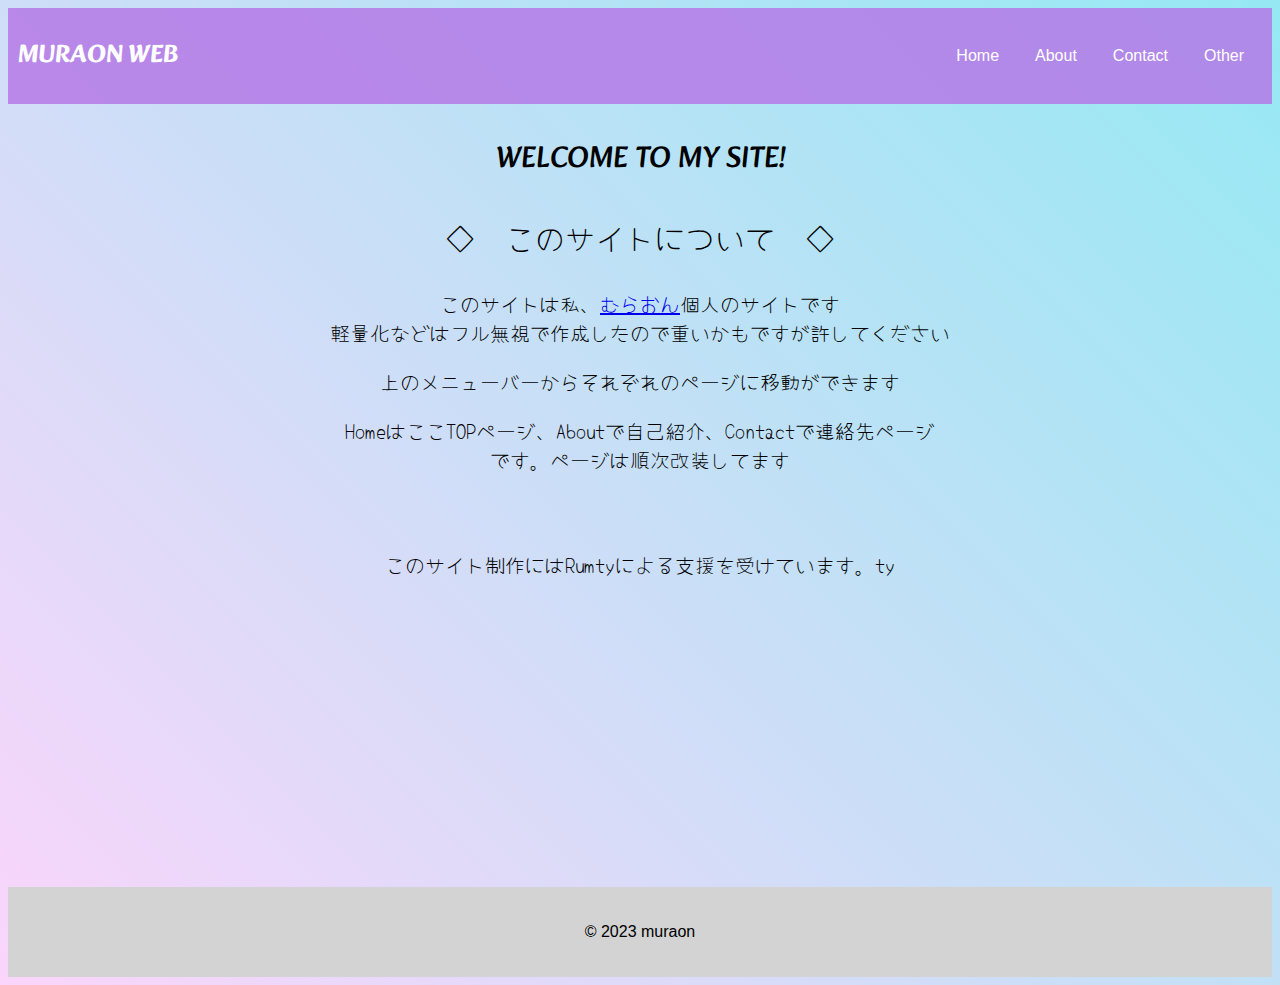
<file: index.html>
<!DOCTYPE html>
<html>
  <head>
    <meta charset="UTF-8" />
    <meta http-equiv="X-UA-Compatible" content="IE=edge" />
    <meta name="viewport" content="width=device-width, initial-scale=1.0" />
    <title>muraon Website</title>
    <link rel="stylesheet" type="text/css" href="style.css">
    <link rel="shortcut icon" href="murao.ico">
    <link rel="preconnect" href="https://fonts.googleapis.com">
    <link rel="preconnect" href="https://fonts.gstatic.com" crossorigin>
    <link href="https://fonts.googleapis.com/css2?family=Alkatra&family=Yomogi&display=swap" rel="stylesheet">
    <!--搭載フォントはAlkatraとYomogi、代替フォントはsans-serif-->

    <style>
      /* Style for the menu bar */
      nav {
        display: flex;
        justify-content: space-between;
        align-items: center;
        background-color: rgba(180, 120, 230, 0.842);
        padding: 10px;
      }

      /* Style for the menu items */
      nav ul {
        display: flex;
        list-style-type: none;
        margin: 0;
        padding: 0;
      }

      nav li {
        margin: 0 18px;
      }

      nav a {
        text-decoration: none;
        color: rgb(255, 255, 255);
      }

      /* Style for the image and text */
      nav .right {
        display: flex;
        align-items: center;
      }

      nav .right img {
        height: 30px;
        margin-right: 10px;
      }

    </style>
  </head>
  <body>
    <nav>
      <h1 style="font-size: 25px; font-family: Alkatra; color: rgb(255, 255, 255);">MURAON WEB</h1>
      <ul class="menu">
        <li><a href="https://muraonsan.github.io/">Home</a></li>
        <li><a href="https://muraonsan.github.io/about.html">About</a></li>
        <li><a href="https://muraonsan.github.io/contact.html">Contact</a></li>
        <li><a href="https://muraonsan.githuub.io/other.html">Other</a></li>
      </ul>
    </nav>
    <div style="text-align:center;">
      <p style="font-size: 30px; font-family: Alkatra;" class="text">WELCOME TO MY SITE!</p>

      <p style="font-size: 30px; font-family: Yomogi" class="text">◇&emsp;このサイトについて&emsp;◇</p>
      <p style="font-size: 20px; font-family: Yomogi" class="text">このサイトは私、<a href="https://twitter.com/flygerda_me_">むらおん</a>個人のサイトです<br>軽量化などはフル無視で作成したので重いかもですが許してください</p>
      <p style="font-size: 20px; font-family: Yomogi" class="text">上のメニューバーからそれぞれのページに移動ができます</p>
      <p style="font-size: 20px; font-family: Yomogi" class="text">HomeはここTOPページ、Aboutで自己紹介、Contactで連絡先ページ<br>です。ページは順次改装してます</p>
    </div>
    <br><br>
    <div style="text-align:center;">
      <p style="font-size: 20px; font-family: Yomogi;" class="text">このサイト制作にはRumtyによる支援を受けています。ty</p>
    <br><br><br><br><br><br><br><br><br><br><br><br><br><br><br><br>
    <footer>
      <p>&copy; 2023  muraon</p>
    </footer>
  </body>
</html>
</file>
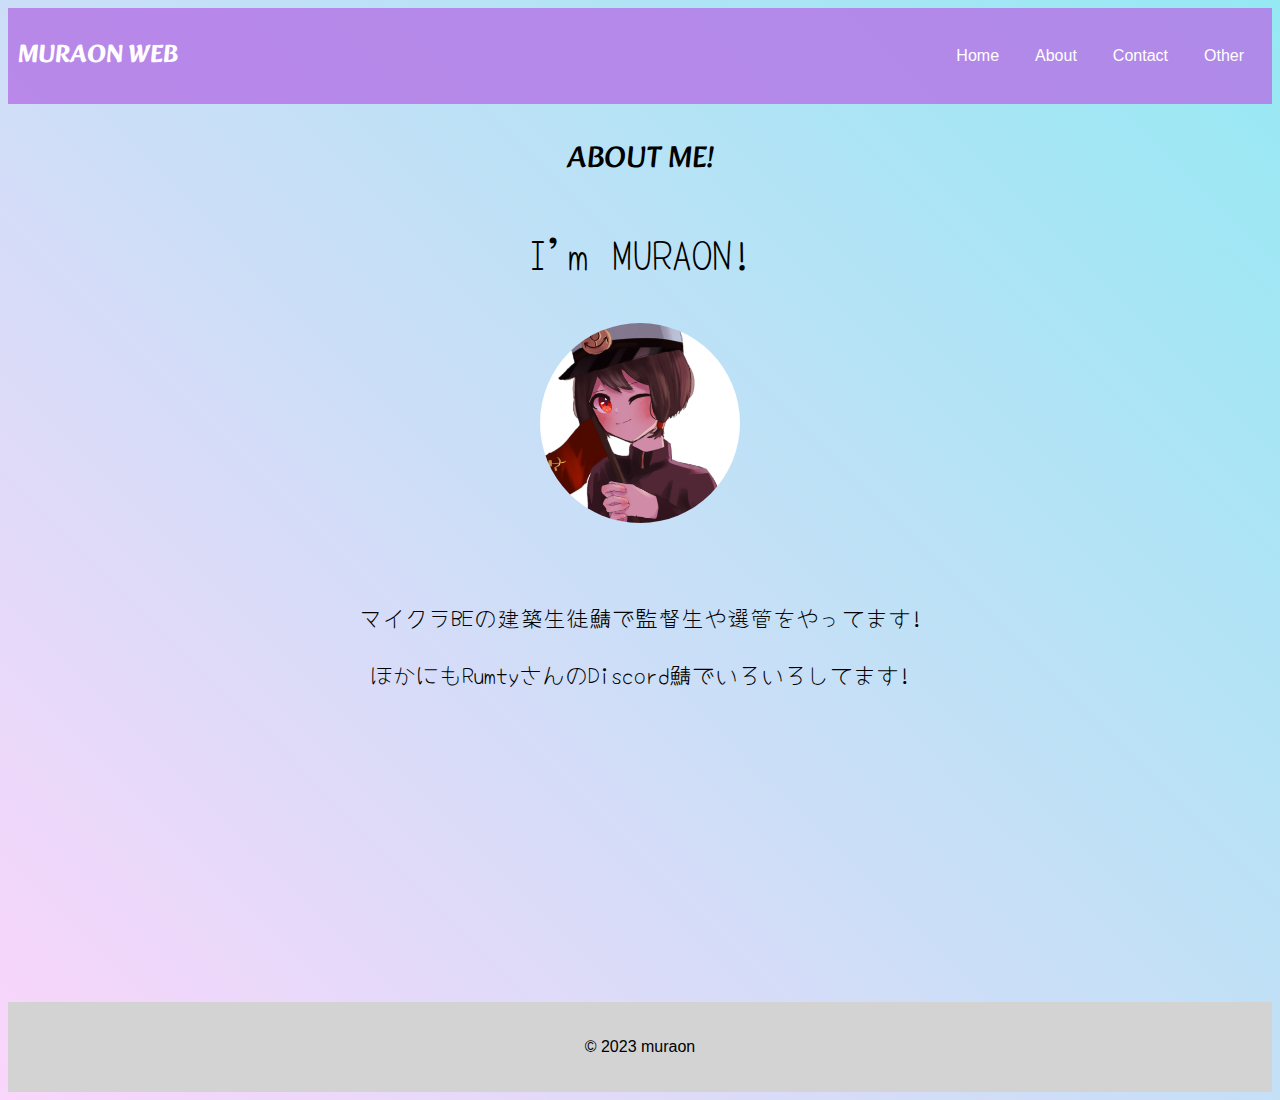
<file: about.html>
<!DOCTYPE html>
<html>
  <head>
    <meta charset="UTF-8" />
    <meta http-equiv="X-UA-Compatible" content="IE=edge" />
    <meta name="viewport" content="width=device-width, initial-scale=1.0" />
    <title>muraon Website</title>
    <link rel="stylesheet" type="text/css" href="style.css">
    <link rel="shortcut icon" href="murao.ico">
    <link rel="preconnect" href="https://fonts.googleapis.com">
    <link rel="preconnect" href="https://fonts.gstatic.com" crossorigin>
    <link href="https://fonts.googleapis.com/css2?family=Alkatra&family=Yomogi&display=swap" rel="stylesheet">
    <meta name="viewport" content="width=device-width, initial-scale=1.0">
    <!--搭載フォントはAlkatraとYomogi、代替フォントはsans-serif-->

    <style>
      /* Style for the menu bar */
      nav {
        display: flex;
        justify-content: space-between;
        align-items: center;
        background-color: rgba(180, 120, 230, 0.842);
        padding: 10px;
      }

      /* Style for the menu items */
      nav ul {
        display: flex;
        list-style-type: none;
        margin: 0;
        padding: 0;
      }

      nav li {
        margin: 0 18px;
      }

      nav a {
        text-decoration: none;
        color: rgb(255, 255, 255);
      }

      /* Style for the image and text */
      nav .right {
        display: flex;
        align-items: center;
      }

      nav .right img {
        height: 30px;
        margin-right: 10px;
      }

    </style>
  </head>
  <body>
    <nav>
      <h1 style="font-size: 25px; font-family: Alkatra; color: rgb(255, 255, 255);">MURAON WEB</h1>
      <ul class="menu">
        <li><a href="https://muraonsan.github.io/">Home</a></li>
        <li><a href="https://muraonsan.github.io/about.html">About</a></li>
        <li><a href="https://muraonsan.github.io/contact.html">Contact</a></li>
        <li><a href="https://muraonsan.githuub.io/other.html">Other</a></li>
      </ul>
    </nav>
    <div style="text-align:center;">
      <p style="font-size: 30px; font-family: Alkatra;" class="text">ABOUT ME!</p>
      <p style="font-size: 40px; font-family: Yomogi;" class="text">I'm MURAON!</p>
    </div>
    
    <div class="circle">
      <img sec="muraoicon.png" alt="">
    </div>
    <br><br><br>
    <div style="text-align:center;">
      <p style="font-size: 23px; font-family: Yomogi;" class="text">マイクラBEの建築生徒鯖で監督生や選管をやってます!</p>
      <p style="font-size: 23px; font-family: Yomogi;" class="text">ほかにもRumtyさんのDiscord鯖でいろいろしてます!</p>
    </div>
    <br><br><br><br><br><br><br><br><br><br><br><br><br><br><br><br>
    <footer>
      <p>&copy; 2023  muraon</p>
    </footer>
  </body>
</html>
</file>
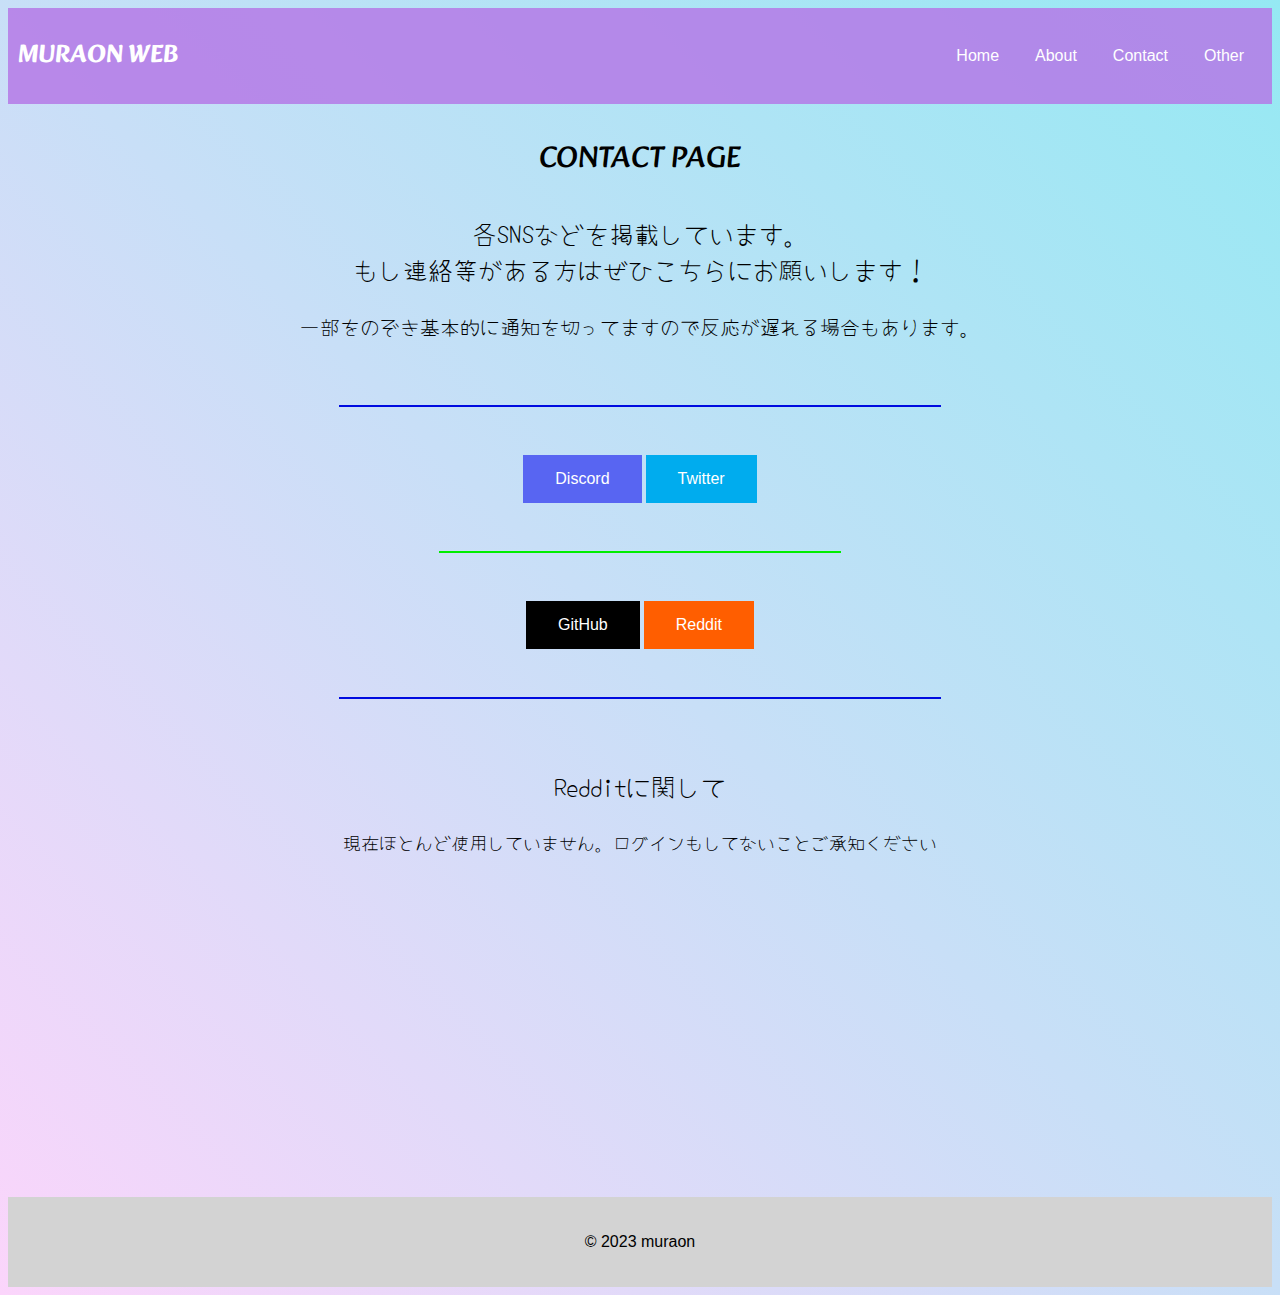
<file: contact.html>
<!DOCTYPE html>
<html>
  <head>
    <meta charset="UTF-8" />
    <meta http-equiv="X-UA-Compatible" content="IE=edge" />
    <meta name="viewport" content="width=device-width, initial-scale=1.0" />
    <title>muraon Website</title>
    <link rel="stylesheet" type="text/css" href="style.css">
    <link rel="shortcut icon" href="murao.ico">
    <link rel="preconnect" href="https://fonts.googleapis.com">
    <link rel="preconnect" href="https://fonts.gstatic.com" crossorigin>
    <link href="https://fonts.googleapis.com/css2?family=Alkatra&family=Yomogi&display=swap" rel="stylesheet">
    <!--搭載フォントはAlkatraとYomogi、代替フォントはsans-serif-->

    <style>
      /* Style for the menu bar */
      nav {
        display: flex;
        justify-content: space-between;
        align-items: center;
        background-color: rgba(180, 120, 230, 0.842);
        padding: 10px;
      }

      /* Style for the menu items */
      nav ul {
        display: flex;
        list-style-type: none;
        margin: 0;
        padding: 0;
      }

      nav li {
        margin: 0 18px;
      }

      nav a {
        text-decoration: none;
        color: rgb(255, 255, 255);
      }

      /* Style for the image and text */
      nav .right {
        display: flex;
        align-items: center;
      }

      nav .right img {
        height: 30px;
        margin-right: 10px;
      }

    </style>
  </head>
  <body>
    <nav>
      <h1 style="font-size: 25px; font-family: Alkatra; color: rgb(255, 255, 255);">MURAON WEB</h1>
      <ul>
        <li><a href="https://muraonsan.github.io/">Home</a></li>
        <li><a href="https://muraonsan.github.io/about.html">About</a></li>
        <li><a href="https://muraonsan.github.io/contact.html">Contact</a></li>
        <li><a href="https://muraonsan.githuub.io/other.html">Other</a></li>
      </ul>
    </nav>
    <div style="text-align:center;">
      <p style="font-size: 30px; font-family: Alkatra;" class="text">CONTACT PAGE</p>

      <p style="font-size: 25px; font-family: Yomogi" class="text">各SNSなどを掲載しています。<br>もし連絡等がある方はぜひこちらにお願いします！</p>
      <p style="font-size: 20px; font-family: Yomogi" class="text">一部をのぞき基本的に通知を切ってますので反応が遅れる場合もあります。</p>

    </div><br><br>
    <hr width="600" color="light blue">
    <br><br>
    <div class="container">
        <a class="button-Discord linkcolorchange" href="https://discord.com/users/569826613827469326/">Discord</a>
        <a class="button-Twitter linkcolorchange" href="https://twitter.com/flygerda_me_">Twitter</a>
    </div>
    <br><br>
    <hr width="400" color="gree">
    <br><br>
    <div class="container">
      <a class="button-GitHub linkcolorchange" href="https://github.com/muraonsan">GitHub</a>
      <a class="button-Reddit linkcolorchange" href="https://www.reddit.com/user/muraokun">Reddit</a>
    </div>
  </div><br><br>
  <hr width="600" color="light blue">
  <br><br>
  <div style="text-align:center;">
    <p style="font-size: 25px; font-family: Yomogi" class="text">Redditに関して</p>
    <p style="font-size: 18px; font-family: Yomogi" class="text">現在ほとんど使用していません。ログインもしてないことご承知ください</p>
    <br><br>
    <br><br><br><br><br><br><br><br><br><br><br><br><br><br><br><br>
    <footer>
      <p>&copy; 2023  muraon</p>
    </footer>
  </body>
</html>
</file>
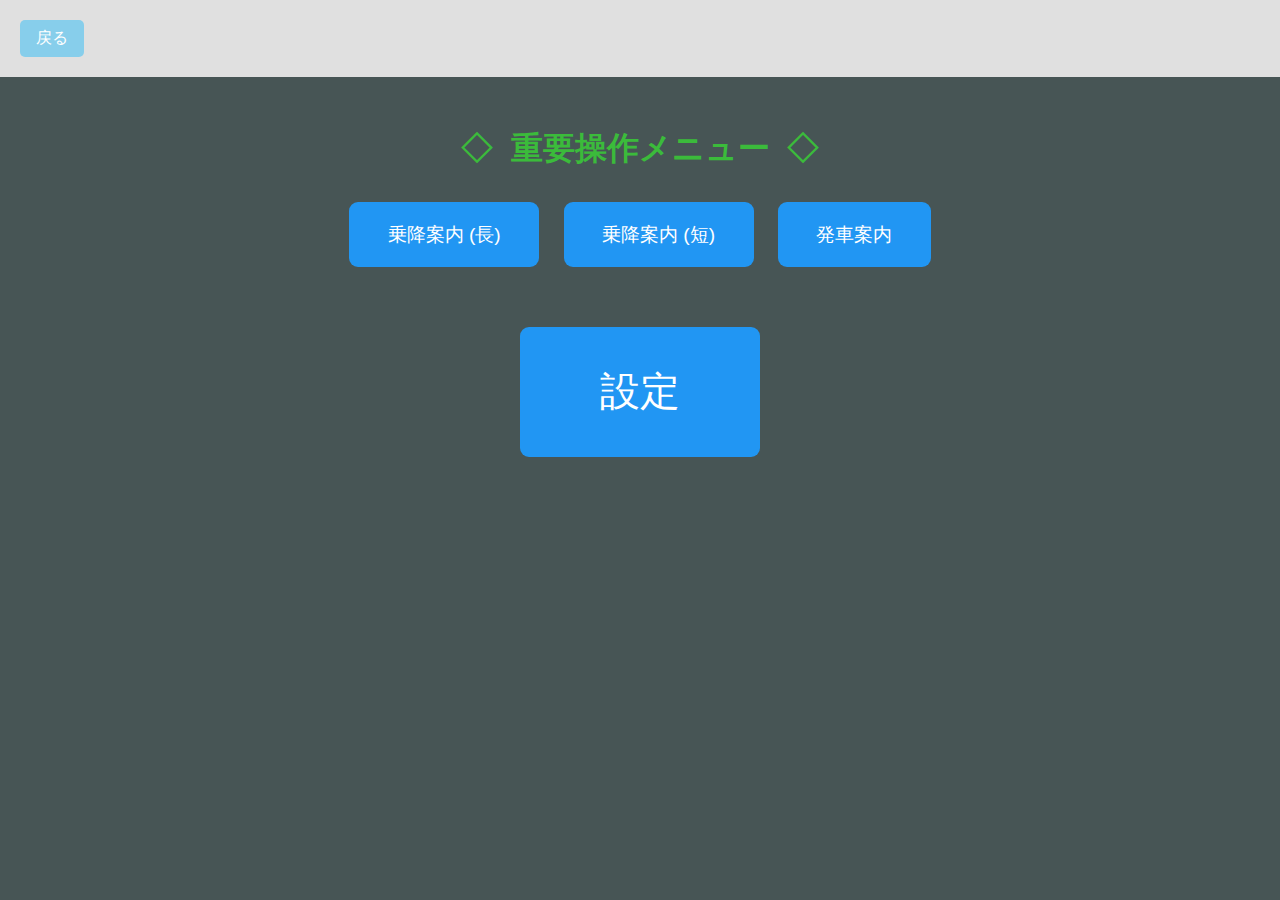
<file: doainfo.html>
<!DOCTYPE html>
<html lang="ja">
<head>
    <meta charset="UTF-8">
    <meta name="viewport" content="width=device-width, initial-scale=1.0">
    <title>MURON WEB</title>
    <link rel="stylesheet" href="css/style.css">
    <link rel="stylesheet" href="css/doainfo.css">
    <script src="js/script.js"></script>
</head>
<body>
    <header id="common-header">
        <div class="header-left">
            <button class="back-button" onclick="location.href='main.html'">戻る</button>
        </div>
        <div class="header-right" id="clock"></div>
    </header>
    <main>
        <h1 style="color: rgb(59, 187, 59);">◇&nbsp;&nbsp;重要操作メニュー&nbsp;&nbsp;◇</h1>
  
        <div>
          <button class="option-button" data-action="operation1">乗降案内 (長)</button>
          <button class="option-button" data-action="operation2">乗降案内 (短)</button>
          <button class="option-button" data-action="operation3">発車案内</button>
        </div>
        
        <button id="confirm-button">設定</button>
      
        <script src="js/tims1.js"></script>
        </main>
    <script>
        window.onload = function() {
            loadCommonHeader();
            updateClock();
            setInterval(updateClock, 1000);
        };
    </script>
</body>
</html>
</file>
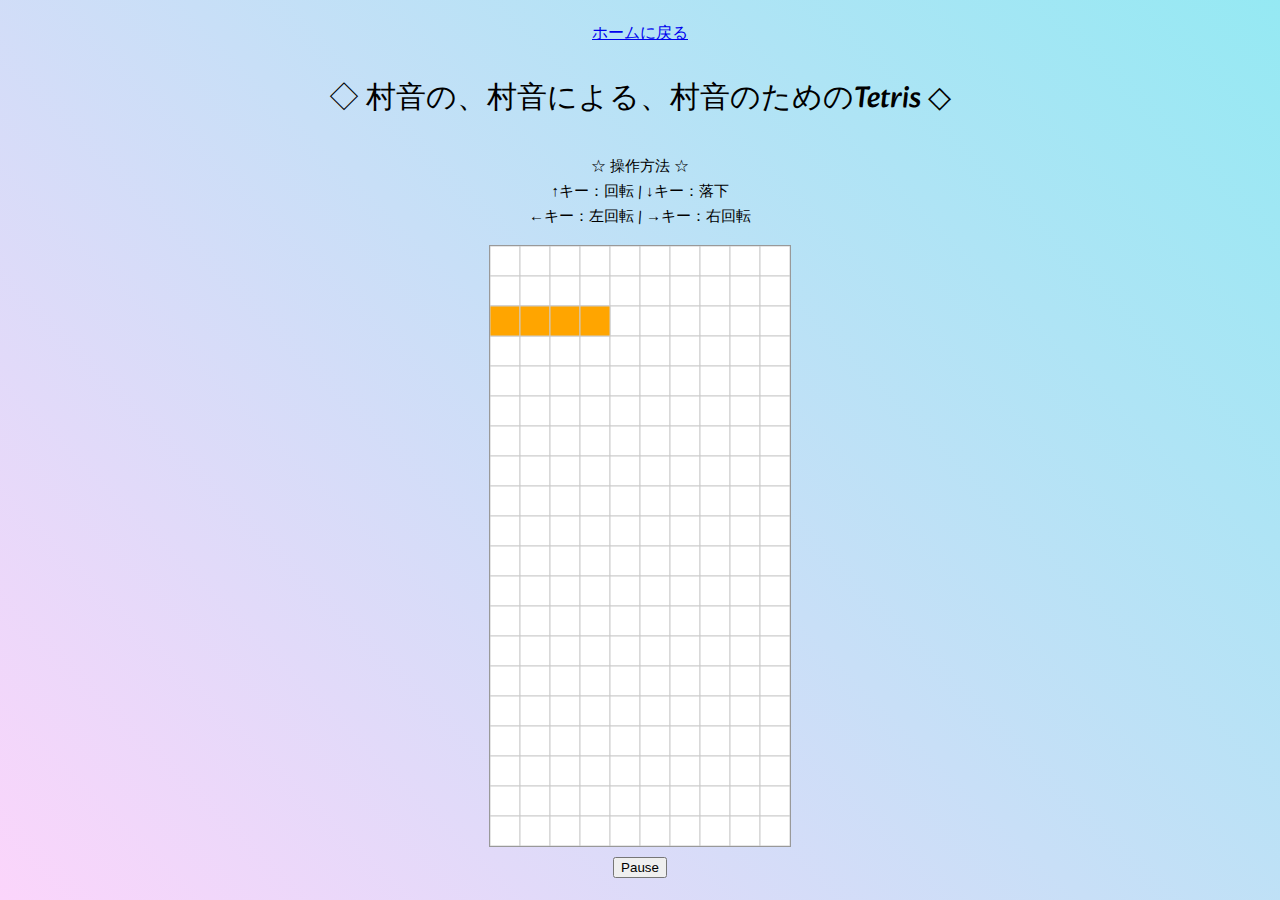
<file: game.html>
<!DOCTYPE html>
<html lang="en">
<head>
  <meta charset="UTF-8">
    <meta http-equiv="X-UA-Compatible" content="IE=edge" />
    <meta name="viewport" content="width=device-width, initial-scale=1.0" />
    <title>Easy Tetris</title>
    <link rel="stylesheet" type="text/css" href="style.css">
    <link rel="shortcut icon" href="murao.ico">
    <link rel="preconnect" href="https://fonts.googleapis.com">
    <link rel="preconnect" href="https://fonts.gstatic.com" crossorigin>
    <link href="https://fonts.googleapis.com/css2?family=Alkatra&family=Yomogi&display=swap" rel="stylesheet">
    <meta name="viewport" content="width=device-width, initial-scale=1.0">
  <meta name="viewport" content="width=device-width, initial-scale=1.0">
  <title>村音Tetris</title>
  <style>
    
    body {
      display: flex;
      flex-direction: column;
      justify-content: center;
      align-items: center;
      height: 100vh;
      margin: 0;
      background-color: #f0f0f0;
    }
    canvas {
      border: 1px solid #999;
    }
    button {
      margin-top: 10px;
    }
  </style>
</head>
<body>
  <div style="text-align:center;">
    <a href="https://muraonsan.github.io/">ホームに戻る</a>
    <p style="font-size: 30px; font-family: Alkatra;" class="text">◇ 村音の、村音による、村音のためのTetris ◇</p>
    <p style="font-size: 15px; font-family: Alkatra;" class="text">☆ 操作方法 ☆<br>↑キー：回転 | ↓キー：落下<br>←キー：左回転 | →キー：右回転</p>
  </div>  
  <canvas id="tetrisCanvas" width="300" height="600"></canvas>
  <button id="pauseButton">Pause</button>

  <script>
    const canvas = document.getElementById("tetrisCanvas");
    const ctx = canvas.getContext("2d");
    const pauseButton = document.getElementById("pauseButton");

    const ROWS = 20;
    const COLS = 10;
    const BLOCK_SIZE = 30;
    const fallInterval = 500; // milliseconds

    const shapes = [
      [[1, 1, 1, 1]],
      [[1, 1, 1], [1]],
      [[1, 1], [1, 1]],
      [[1, 1, 1], [0, 0, 1]],
      [[1, 1, 1], [1, 0, 0]],
    ];

    const colors = ["orange", "cyan", "purple", "green", "red"];

    const board = Array.from({ length: ROWS }, () => Array(COLS).fill(0));

    const drawBlock = (x, y, color) => {
      ctx.fillStyle = color;
      ctx.fillRect(x * BLOCK_SIZE, y * BLOCK_SIZE, BLOCK_SIZE, BLOCK_SIZE);
      ctx.strokeStyle = "#ccc";
      ctx.strokeRect(x * BLOCK_SIZE, y * BLOCK_SIZE, BLOCK_SIZE, BLOCK_SIZE);
    };

    const drawBoard = () => {
      for (let row = 0; row < ROWS; row++) {
        for (let col = 0; col < COLS; col++) {
          if (board[row][col]) {
            drawBlock(col, row, colors[board[row][col] - 1]);
          } else {
            drawBlock(col, row, "white");
          }
        }
      }
    };

    const getRandomShape = () => {
      const index = Math.floor(Math.random() * shapes.length);
      return {
        shape: shapes[index],
        color: colors[index],
        x: 0,
        y: 0,
      };
    };

    let piece = getRandomShape();
    let gamePaused = false;

    const drawPiece = () => {
      piece.shape.forEach((row, i) => {
        row.forEach((value, j) => {
          if (value) {
            drawBlock(piece.x + j, piece.y + i, piece.color);
          }
        });
      });
    };

    const movePieceDown = () => {
      if (!gamePaused) {
        piece.y++;
        if (collision()) {
          piece.y--;
          mergePiece();
          piece = getRandomShape();
          if (collision()) {
            // Game over
            resetGame();
          }
        }
      }
    };

    const movePieceRight = () => {
      if (!gamePaused) {
        piece.x++;
        if (collision()) {
          piece.x--;
        }
      }
    };

    const movePieceLeft = () => {
      if (!gamePaused) {
        piece.x--;
        if (collision()) {
          piece.x++;
        }
      }
    };

    const rotatePiece = () => {
      if (!gamePaused) {
        const originalShape = piece.shape;
        piece.shape = piece.shape[0].map((_, i) => piece.shape.map(row => row[i])).reverse();
        if (collision()) {
          piece.shape = originalShape;
        }
      }
    };

    const collision = () => {
      return piece.shape.some((row, i) => {
        return row.some((value, j) => {
          if (value) {
            return (
              piece.y + i >= ROWS ||
              piece.x + j < 0 ||
              piece.x + j >= COLS ||
              board[piece.y + i][piece.x + j]
            );
          }
        });
      });
    };

    const mergePiece = () => {
      piece.shape.forEach((row, i) => {
        row.forEach((value, j) => {
          if (value) {
            board[piece.y + i][piece.x + j] = colors.indexOf(piece.color) + 1;
          }
        });
      });
    };

    const clearLines = () => {
      for (let row = ROWS - 1; row >= 0; row--) {
        if (board[row].every((value) => value)) {
          board.splice(row, 1);
          board.unshift(Array(COLS).fill(0));
        }
      }
    };

    const update = () => {
      drawBoard();
      drawPiece();
    };

    const gameLoop = () => {
      movePieceDown();
      clearLines();
      update();
      setTimeout(gameLoop, fallInterval);
    };

    const resetGame = () => {
      board.forEach(row => row.fill(0));
    };

    const togglePause = () => {
      gamePaused = !gamePaused;
      pauseButton.textContent = gamePaused ? "Resume" : "Pause";
    };

    document.addEventListener("keydown", (event) => {
      if (event.key === "ArrowLeft") {
        movePieceLeft();
      } else if (event.key === "ArrowRight") {
        movePieceRight();
      } else if (event.key === "ArrowDown") {
        movePieceDown();
      } else if (event.key === "ArrowUp") {
        rotatePiece();
      } else if (event.key === "p" || event.key === "P") {
        togglePause();
      }
    });

    pauseButton.addEventListener("click", togglePause);

    gameLoop();
  </script>
</body>
</html>
</file>
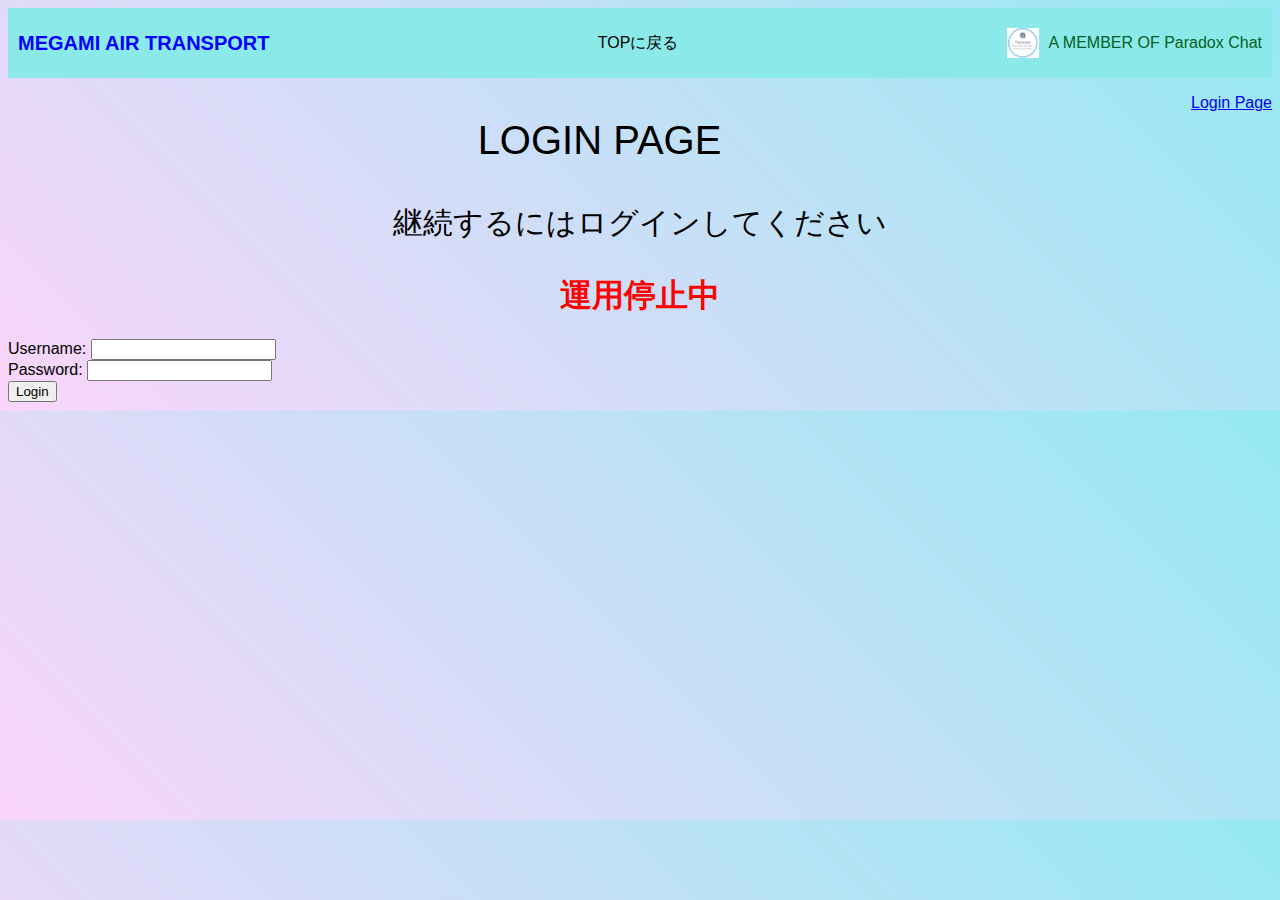
<file: loginpage.html>
<!DOCTYPE html>
<html>
  <head>
    <meta charset="UTF-8" />
    <meta http-equiv="X-UA-Compatible" content="IE=edge" />
    <meta name="viewport" content="width=device-width, initial-scale=1.0" />
    <title>muraon Website</title>
    <link rel="stylesheet" type="text/css" href="style.css">
    <style>
      /* Style for the menu bar */
      nav {
        display: flex;
        justify-content: space-between;
        align-items: center;
        background-color: rgb(140, 233, 233);
        padding: 10px;
      }

      /* Style for the menu items */
      nav ul {
        display: flex;
        list-style-type: none;
        margin: 0;
        padding: 0;
      }

      nav li {
        margin: 0 10px;
      }

      nav a {
        text-decoration: none;
        color: black;
      }

      /* Style for the image and text */
      nav .right {
        display: flex;
        align-items: center;
      }

      nav .right img {
        height: 30px;
        margin-right: 10px;
      }

    </style>
  </head>
  <body>
    <nav>
      <h1 style="font-size: 20px; color: blue;">MEGAMI AIR TRANSPORT</h1>
      <ul>
        <li><a href="https://muraonsan.github.io/">TOPに戻る</a></li>
      </ul>
      <div class="right">
        <img src="logo.png" alt="Logo">
        <p style="color: rgb(3, 97, 35);">A MEMBER OF Paradox Chat</p>
      </div>
    </nav>
    <div class="right">
      <p><a href="https://muraonsan.github.io/loginpage">Login Page</a></p>
    </div>
    <div style="text-align:center;">
      <p style="font-size: 40px;" class="text">LOGIN PAGE</p>

      <p style="font-size: 30px;" class="text">継続するにはログインしてください</p>
      <h1 style="color: red">運用停止中</h1>
    </div>
    <form action="login.php" method="post">
        <div>
          <label for="username">Username:</label>
          <input type="text" id="username" name="username">
        </div>
        <div>
          <label for="password">Password:</label>
          <input type="password" id="password" name="password">
        </div>
        <button type="submit">Login</button>
      </form>
      
  </body>
</html>
</file>
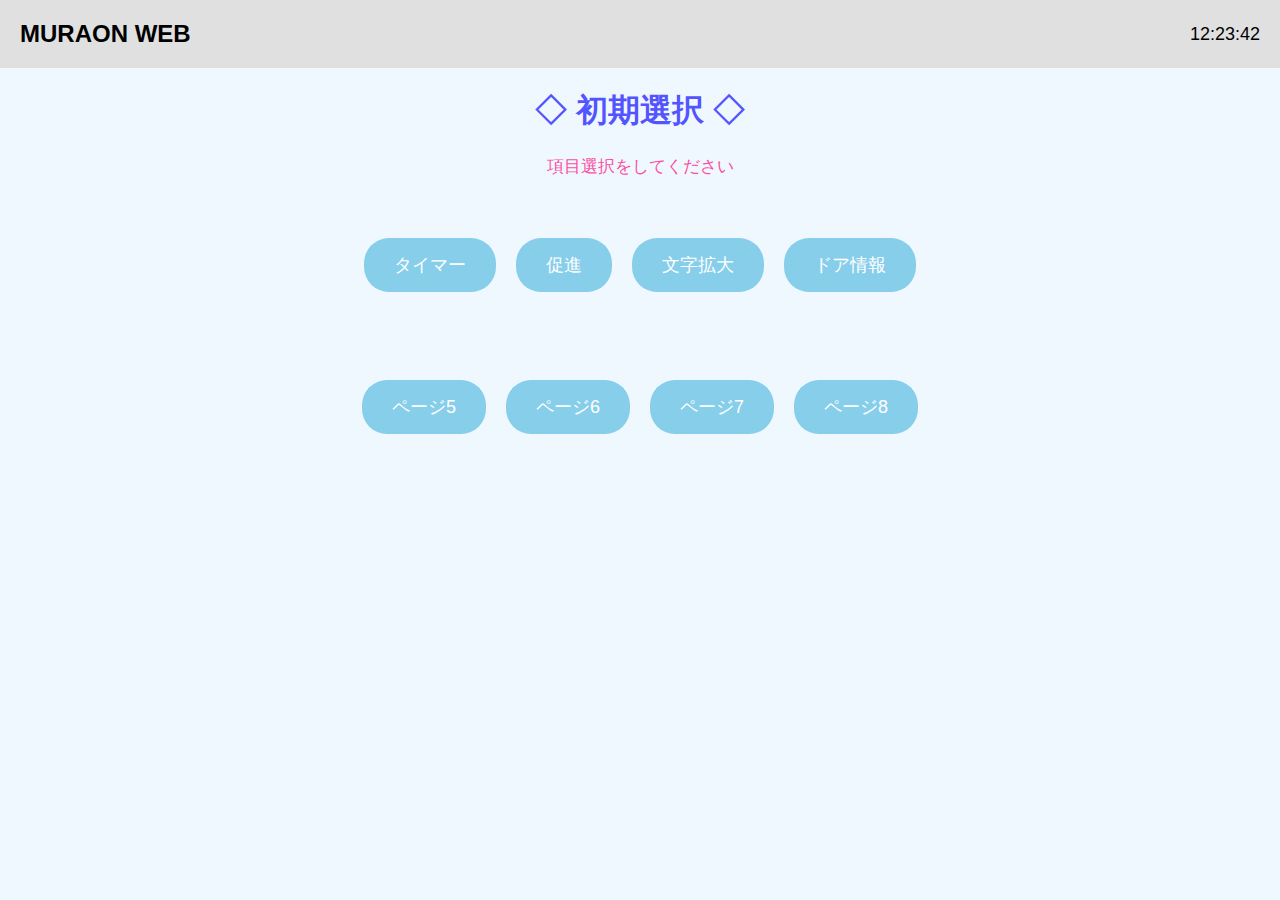
<file: main.html>
<!DOCTYPE html>
<html lang="ja">
<head>
    <meta charset="UTF-8">
    <meta name="viewport" content="width=device-width, initial-scale=1.0">
    <title>MURAON WEB</title>
    <link rel="stylesheet" href="css/style.css">
    <link rel="stylesheet" href="css/moji.css">
</head>
<body>
    <header>
        <div class="header-left">MURAON WEB</div>
        <div class="header-right" id="clock"></div>
    </header>
    <div class="moji-senta">
        <h1 style="color:rgb(84, 84, 255)">◇ 初期選択 ◇</h1>
        <p style="font-size: 17px; color:rgb(252, 79, 159);">項目選択をしてください</p>
    </div>
    <main>
        <div class="button-container">
            <button class="page-button" onclick="location.href='timer.html'">タイマー</button>
            <button class="page-button" onclick="location.href='sokusin.html'">促進</button>
            <button class="page-button" onclick="location.href='mojikakudai.html'">文字拡大</button>
            <button class="page-button" onclick="location.href='doainfo.html'">ドア情報</button>
            </div><br>
            <div class="button-container">
            <button class="page-button" onclick="location.href='page5.html'">ページ5</button>
            <button class="page-button" onclick="location.href='page6.html'">ページ6</button>
            <button class="page-button" onclick="location.href='page7.html'">ページ7</button>
            <button class="page-button" onclick="location.href='page8.html'">ページ8</button>
        </div>
    </main>
    <script src="js/script.js"></script>
</body>
</html>
</file>
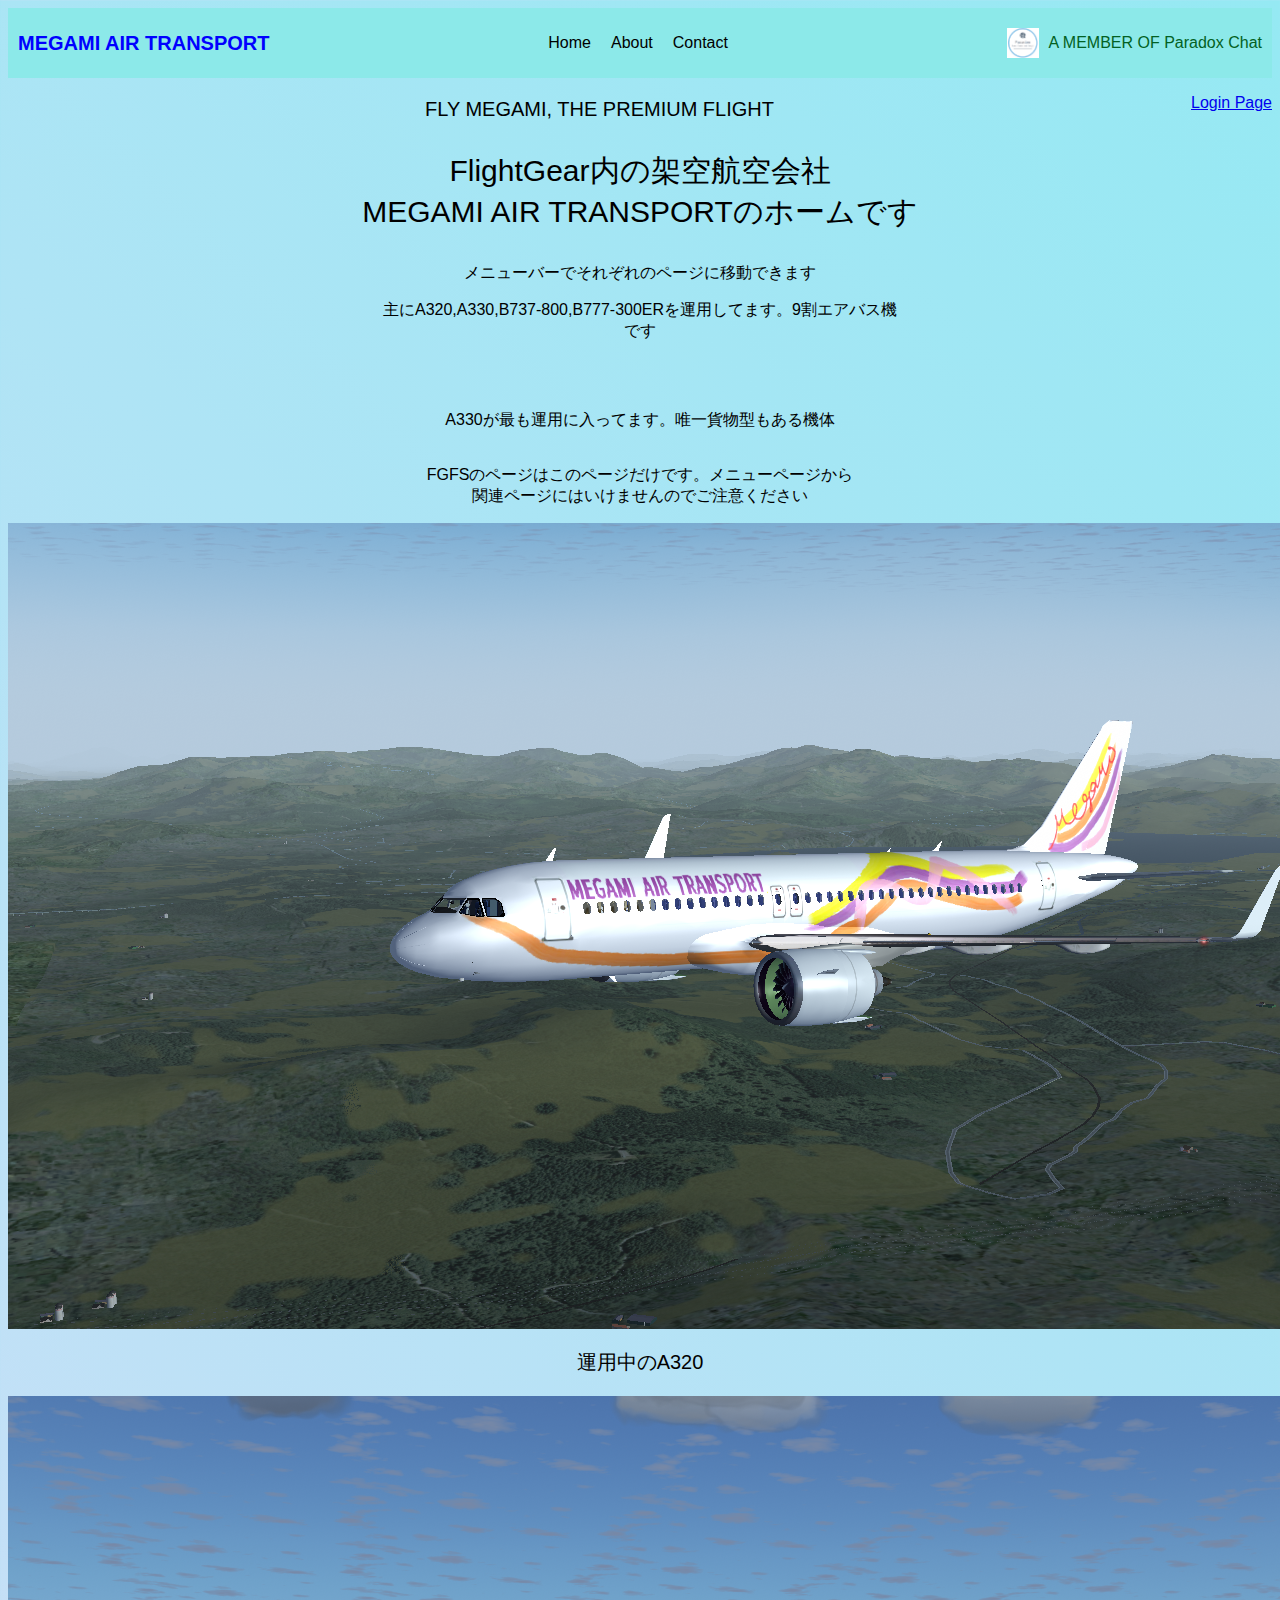
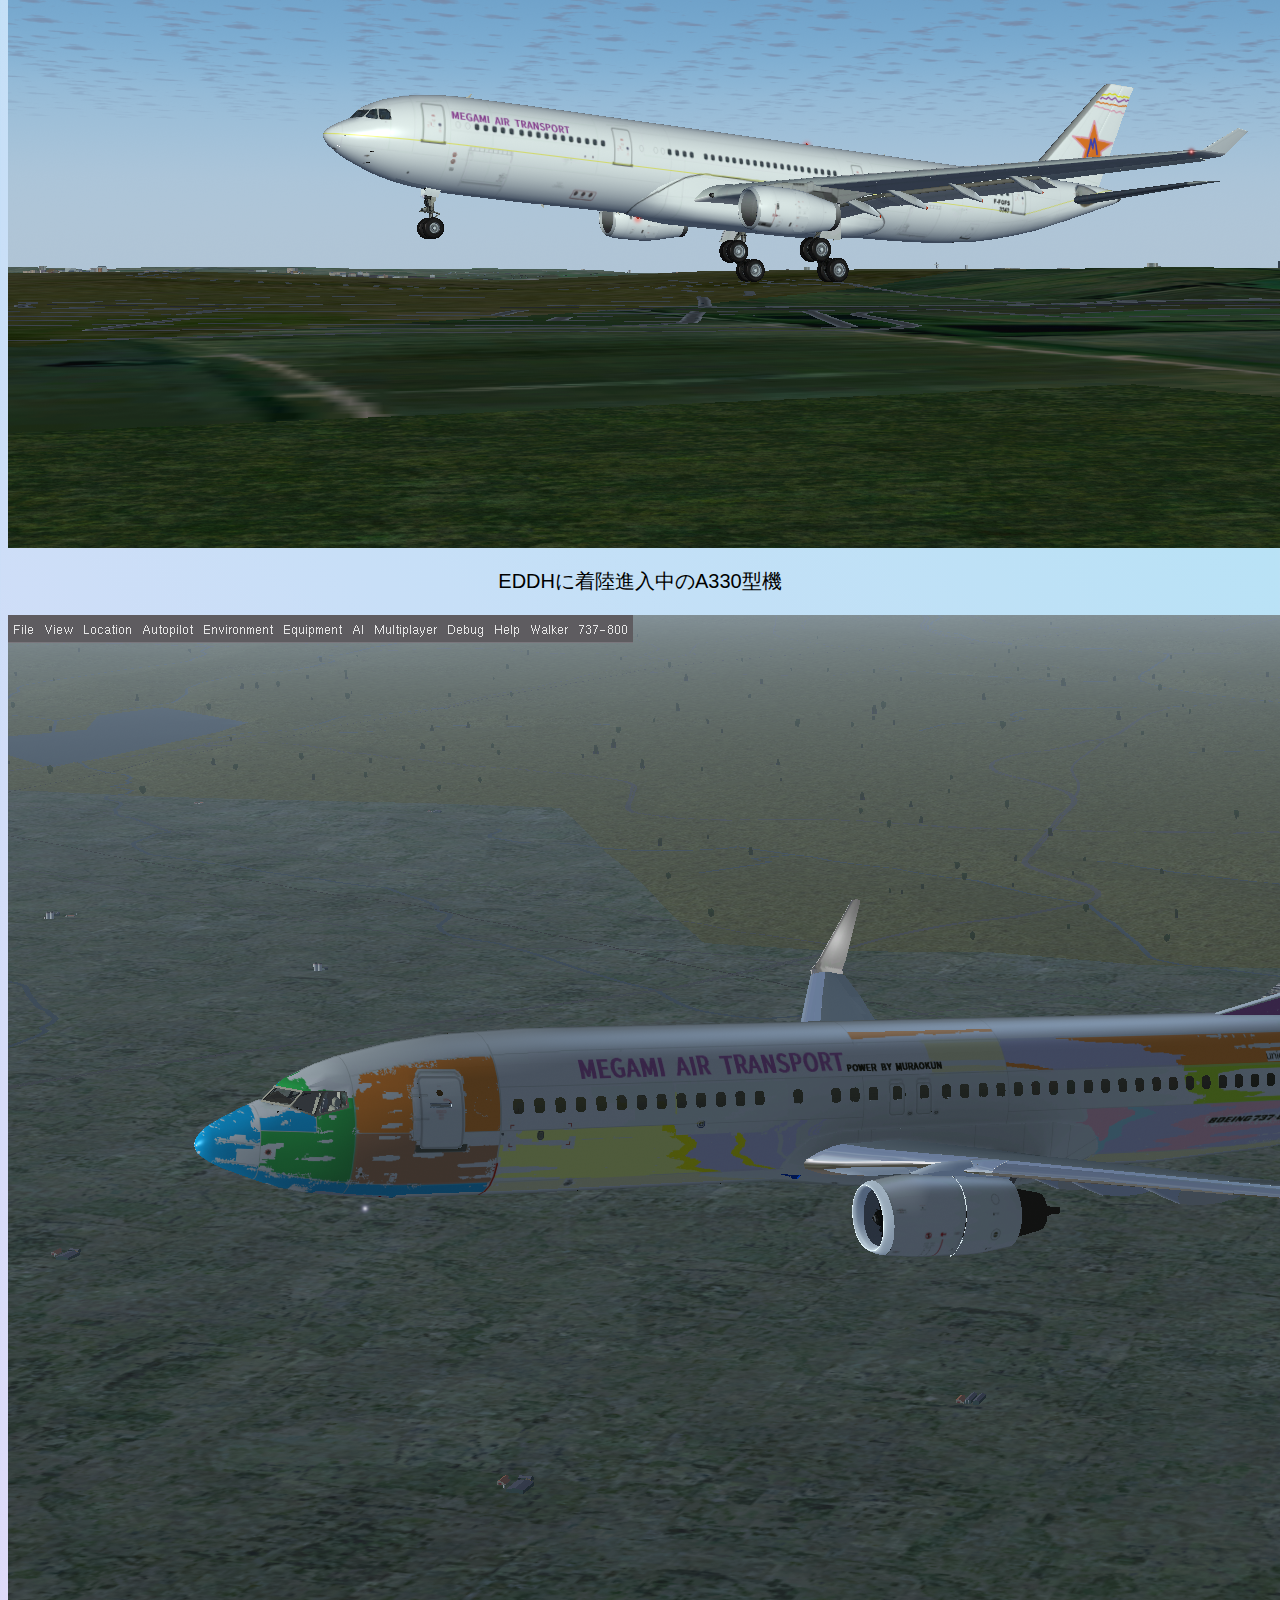
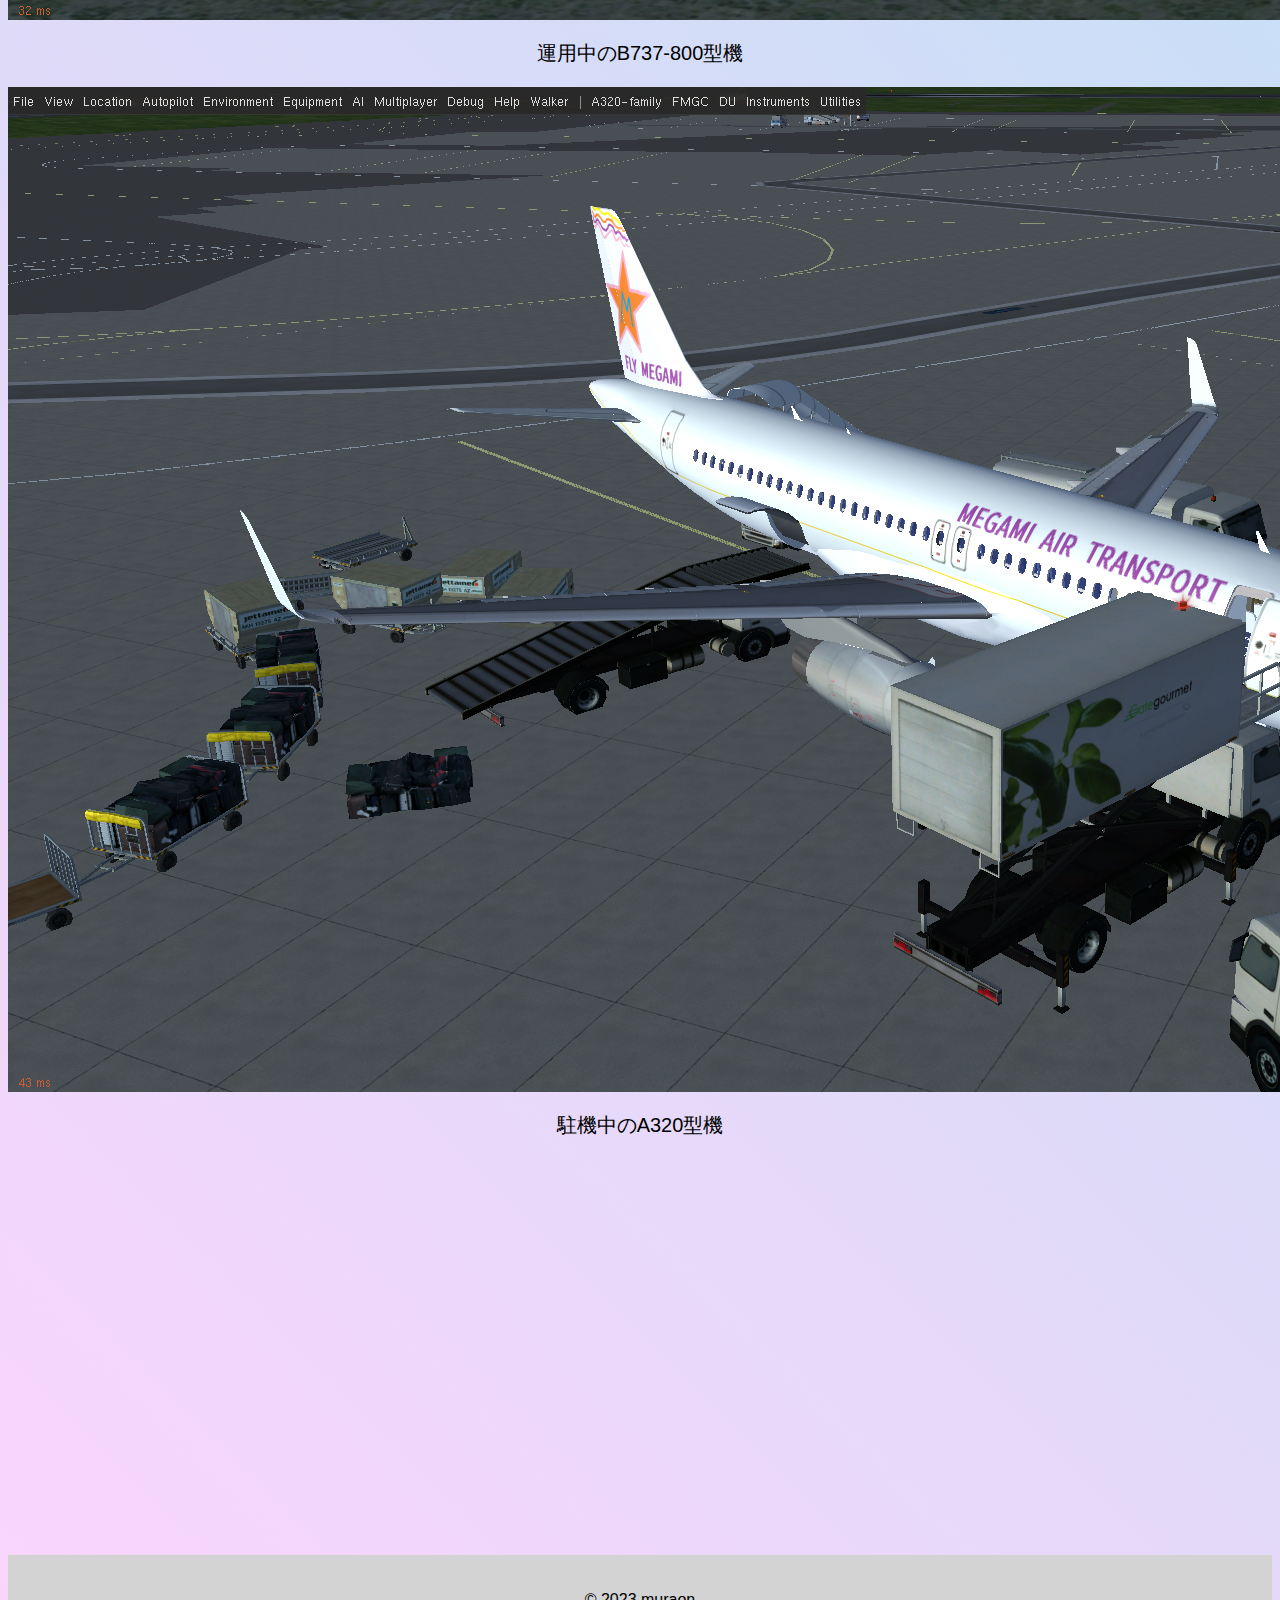
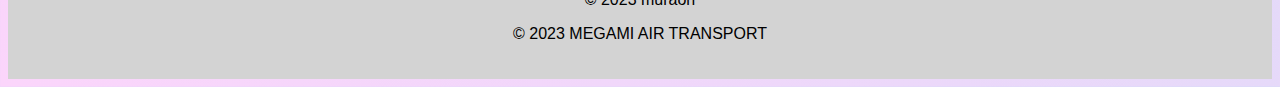
<file: MAT.html>
<!DOCTYPE html>
<html>
  <head>
    <meta charset="UTF-8" />
    <meta http-equiv="X-UA-Compatible" content="IE=edge" />
    <meta name="viewport" content="width=device-width, initial-scale=1.0" />
    <title>muraon Website</title>
    <link rel="stylesheet" type="text/css" href="style.css">
    <link rel="shortcut icon" href="murao.ico">
    <style>
      /* Style for the menu bar */
      nav {
        display: flex;
        justify-content: space-between;
        align-items: center;
        background-color: rgb(140, 233, 233);
        padding: 10px;
      }

      /* Style for the menu items */
      nav ul {
        display: flex;
        list-style-type: none;
        margin: 0;
        padding: 0;
      }

      nav li {
        margin: 0 10px;
      }

      nav a {
        text-decoration: none;
        color: black;
      }

      /* Style for the image and text */
      nav .right {
        display: flex;
        align-items: center;
      }

      nav .right img {
        height: 30px;
        margin-right: 10px;
      }

    </style>
  </head>
  <body>
    <nav>
      <h1 style="font-size: 20px; color: blue;">MEGAMI AIR TRANSPORT</h1>
      <ul>
        <li><a href="https://muraonsan.github.io/">Home</a></li>
        <li><a href="https://muraonsan.github.io/about.html">About</a></li>
        <li><a href="https://muraonsan.github.io/contact.html">Contact</a></li>
      </ul>
      <div class="right">
        <img src="logo.png" alt="Logo">
        <p style="color: rgb(3, 97, 35);">A MEMBER OF Paradox Chat</p>
      </div>
    </nav>
    <div class="right">
      <p><a href="https://muraonsan.github.io/loginpage">Login Page</a></p>
    </div>
    <div style="text-align:center;">
      <p style="font-size: 20px;" class="text">FLY MEGAMI, THE PREMIUM FLIGHT</p>

      <p style="font-size: 30px;" class="text">FlightGear内の架空航空会社<br>MEGAMI AIR TRANSPORTのホームです</p>
      <p tyle="font-size: 20px;" class="text">メニューバーでそれぞれのページに移動できます</p>
      <p tyle="font-size: 20px;" class="text">主にA320,A330,B737-800,B777-300ERを運用してます。9割エアバス機<br>です</p><br><br>
      <p tyle="font-size: 20px;" class="text">A330が最も運用に入ってます。唯一貨物型もある機体<br><br></p>
      <p tyle="font-size: 20px;" class="text">FGFSのページはこのページだけです。メニューページから<br>
            関連ページにはいけませんのでご注意ください</p>
    </div>
    <div style="text-align: center;">
        <img src="mat/A320-01.png" alt="A320-1" style="display: block;">
        <p style="font-size: 20px;" class="text">運用中のA320</p>
        <img src="mat/A330-01.png" alt="A320-1" style="display: block;">
        <p style="font-size: 20px;" class="text">EDDHに着陸進入中のA330型機</p>
        <img src="mat/B737-01.png" alt="A320-1" style="display: block;">
        <p style="font-size: 20px;" class="text">運用中のB737-800型機</p>
        <img src="mat/A320-02.png" alt="A320-1" style="display: block;">
        <p style="font-size: 20px;" class="text">駐機中のA320型機</p>
    </div>
    <br><br>
    <br><br>
    <br><br>
    <br><br>
    <br><br>
    <br><br>
    <br><br>
    <br><br>
    <br><br>
    <br><br>
    <br><br>
    <footer>
      <p>&copy; 2023  muraon</p>
      <p>&copy; 2023  MEGAMI AIR TRANSPORT</p>
    </footer>
  </body>
</html>
</file>
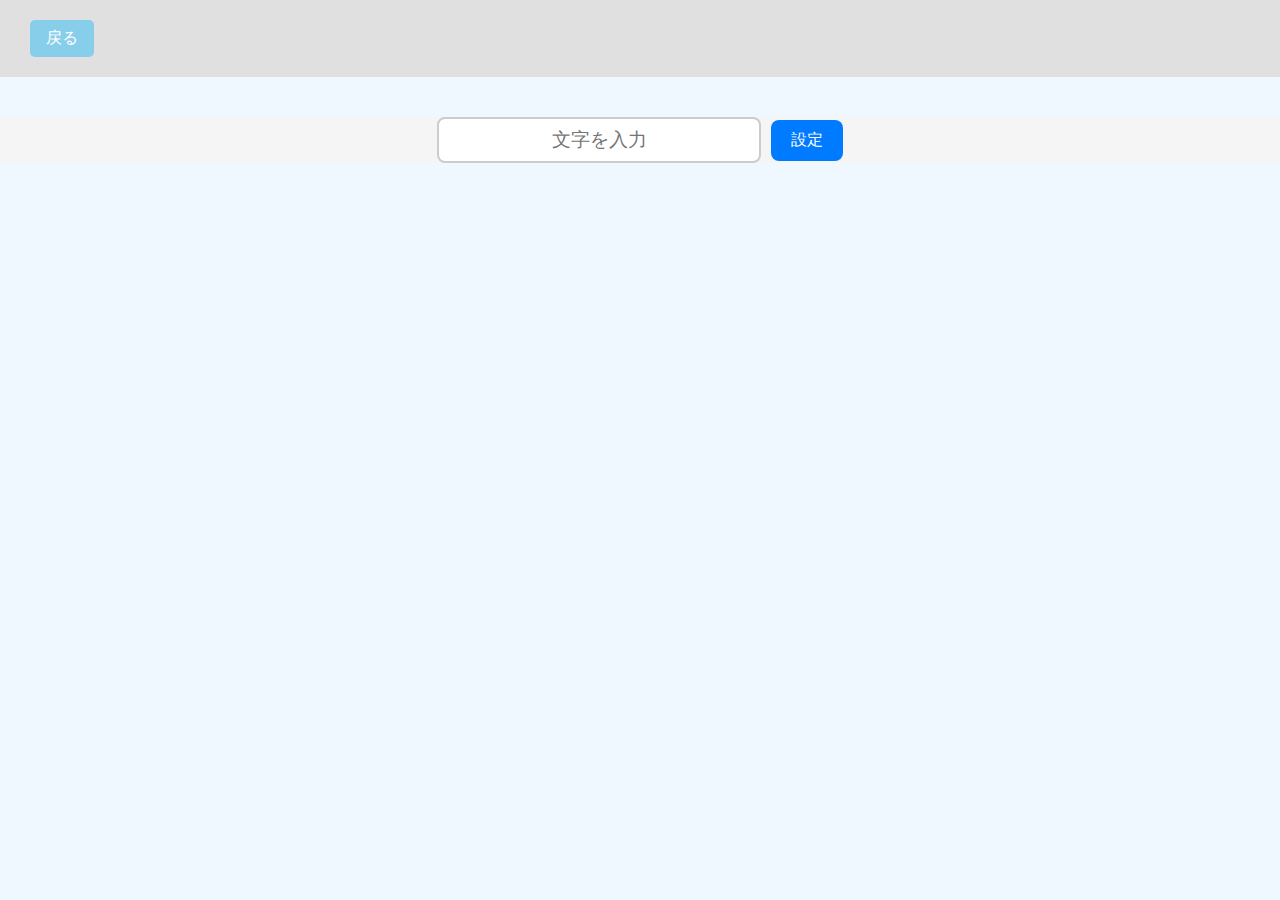
<file: mojikakudai.html>
<!DOCTYPE html>
<html lang="ja">
<head>
    <meta charset="UTF-8">
    <meta name="viewport" content="width=device-width, initial-scale=1.0">
    <title>MURON WEB</title>
    <link rel="stylesheet" href="css/style.css">
    <link rel="stylesheet" href="css/mojikakudai.css">
    <script src="js/script.js"></script>
</head>
<body>
    <header id="common-header">
        <div class="header-left">
            <button class="back-button" onclick="location.href='main.html'">戻る</button>
        </div>
        <div class="header-right" id="clock"></div>
    </header>
    <main>
        <div class="top-container">
            <input type="text" id="textInput" placeholder="文字を入力" />
            <button id="setButton">設定</button>
          </div>
          <div id="display"></div>
        
          <script>
            const textInput = document.getElementById('textInput');
            const setButton = document.getElementById('setButton');
            const display = document.getElementById('display');
        
            textInput.addEventListener('input', () => {
              if (textInput.value.trim() !== '') {
                setButton.classList.add('blinking');
              } else {
                setButton.classList.remove('blinking');
              }
            });
        
            setButton.addEventListener('click', () => {
              display.textContent = textInput.value;
              textInput.value = '';
              setButton.classList.remove('blinking');
            });
          </script>
        </main>
    <script>
        window.onload = function() {
            loadCommonHeader();
            updateClock();
            setInterval(updateClock, 1000);
        };
    </script>
</body>
</html>
</file>
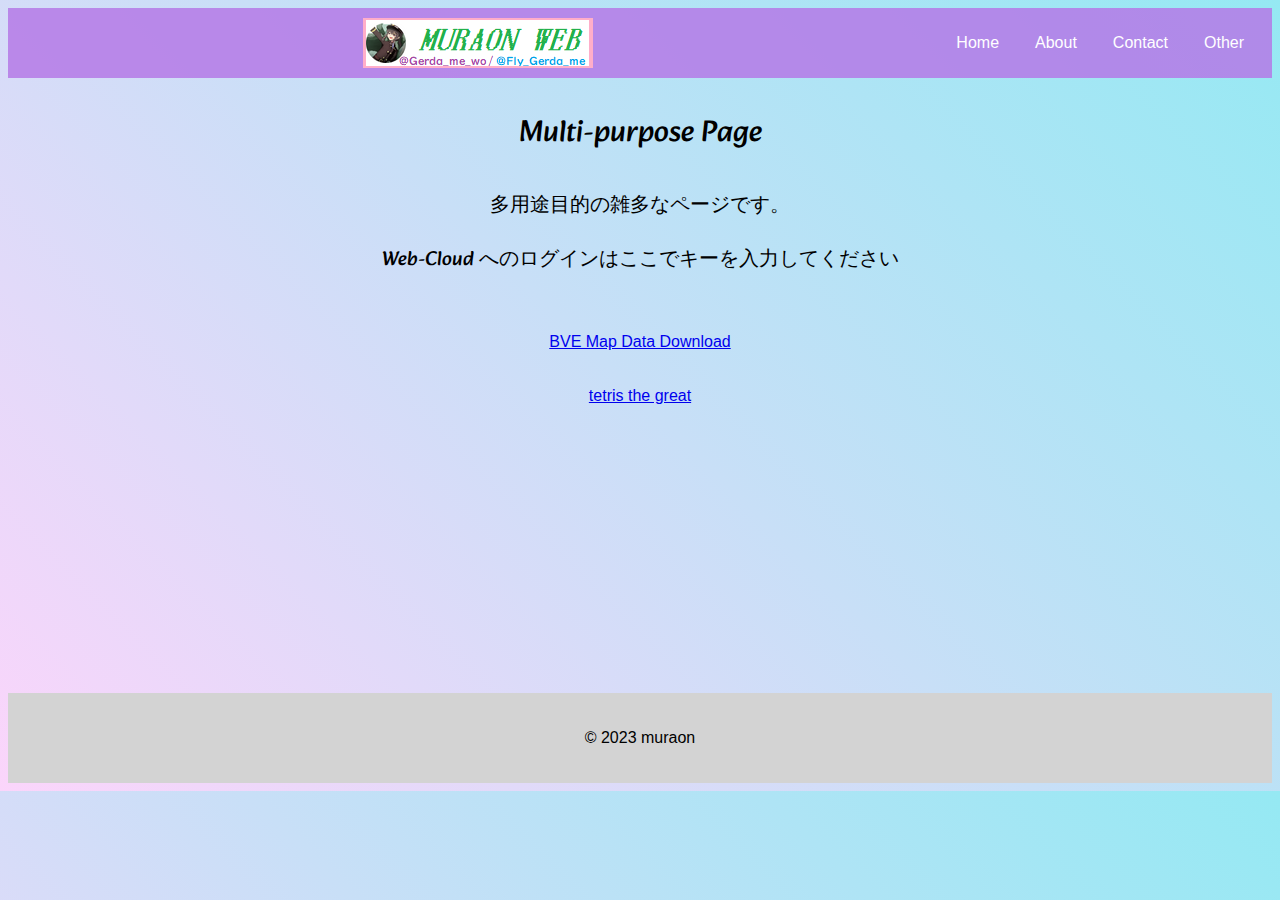
<file: other.html>
<!DOCTYPE html>
<html>
  <head>
    <meta charset="UTF-8" />
    <meta http-equiv="X-UA-Compatible" content="IE=edge" />
    <meta name="viewport" content="width=device-width, initial-scale=1.0" />
    <title>muraon Website</title>
    <link rel="stylesheet" type="text/css" href="style.css">
    <link rel="shortcut icon" href="murao.ico">
    <link rel="preconnect" href="https://fonts.googleapis.com">
    <link rel="preconnect" href="https://fonts.gstatic.com" crossorigin>
    <link href="https://fonts.googleapis.com/css2?family=Alkatra&family=Yomogi&display=swap" rel="stylesheet">
    <meta name="viewport" content="width=device-width, initial-scale=1.0">
    <!--搭載フォントはAlkatraとYomogi、代替フォントはsans-serif-->

    <style>
      /* Style for the menu bar */
      nav {
        display: flex;
        justify-content: space-between;
        align-items: center;
        background-color: rgba(180, 120, 230, 0.842);
        padding: 10px;
      }

      /* Style for the menu items */
      nav ul {
        display: flex;
        list-style-type: none;
        margin: 0;
        padding: 0;
      }

      nav li {
        margin: 0 18px;
      }

      nav a {
        text-decoration: none;
        color: rgb(255, 255, 255);
      }

      /* Style for the image and text */
      nav .right {
        display: flex;
        align-items: center;
      }

      nav .right img {
        height: 30px;
        margin-right: 10px;
      }

    </style>
  </head>
  <body>
    <nav>
      <img id="backButton" src="logo2.png" alt="Back" onclick="goToIndex()">
      <ul class="menu">
        <li><a href="https://muraonsan.github.io/">Home</a></li>
        <li><a href="https://muraonsan.github.io/about.html">About</a></li>
        <li><a href="https://muraonsan.github.io/contact.html">Contact</a></li>
        <li><a href="https://muraonsan.github.io/other.html">Other</a></li>
      </ul>
    </nav>
    <script>
      function goToIndex() {
        window.location.href = "index.html";
      }
    </script>
    <div style="text-align:center;">
      <p style="font-size: 30px; font-family: Alkatra;" class="text">Multi-purpose Page</p>
      <p style="font-size: 20px; font-family: Alkatra;" class="text">多用途目的の雑多なページです。</p>
      <p style="font-size: 20px; font-family: Alkatra;" class="text">Web-Cloud へのログインはここでキーを入力してください</p>
    </div>
    <br><br>
    <div class="container">
      <a class="button-DowmloadBVE1 linkcolorchange" href="https://drive.google.com/file/d/1J6UbJcw9rWAVJF7vMKKtWsDGG86qp-kf/view?usp=sharing">BVE Map Data Download</a>
  </div>
  <br><br>
    <div class="container">
      <a class="button-tetris linkcolorchange" href="https://muraonsan.github.io/game.html">tetris the great</a>
  </div>
    <br><br><br><br><br><br><br><br><br><br><br><br><br><br><br><br>
    <script>
       

        // キーコンビネーションを保持する配列
        const konamiCode = ["ArrowUp", "ArrowUp", "ArrowDown", "ArrowDown", "ArrowLeft", "ArrowRight", "ArrowLeft", "ArrowRight", "b", "a"];
        let enteredKeys = [];

        // キーボードのキーが押されたときのイベントハンドラ
        document.addEventListener("keydown", function(event) {
            enteredKeys.push(event.key);

            // 入力されたキーがキーコンビネーションと一致するか確認
            if (enteredKeys.toString() === konamiCode.toString()) {
                // 一致した場合、隠しページに転送
                window.location.href = "https://muraonsan.github.io/time.html"; // 隠しページのURLに置き換えてください
            }
        });
    </script>
    <footer>
      <p>&copy; 2023  muraon</p>
    </footer>
  </body>
</html>
</file>
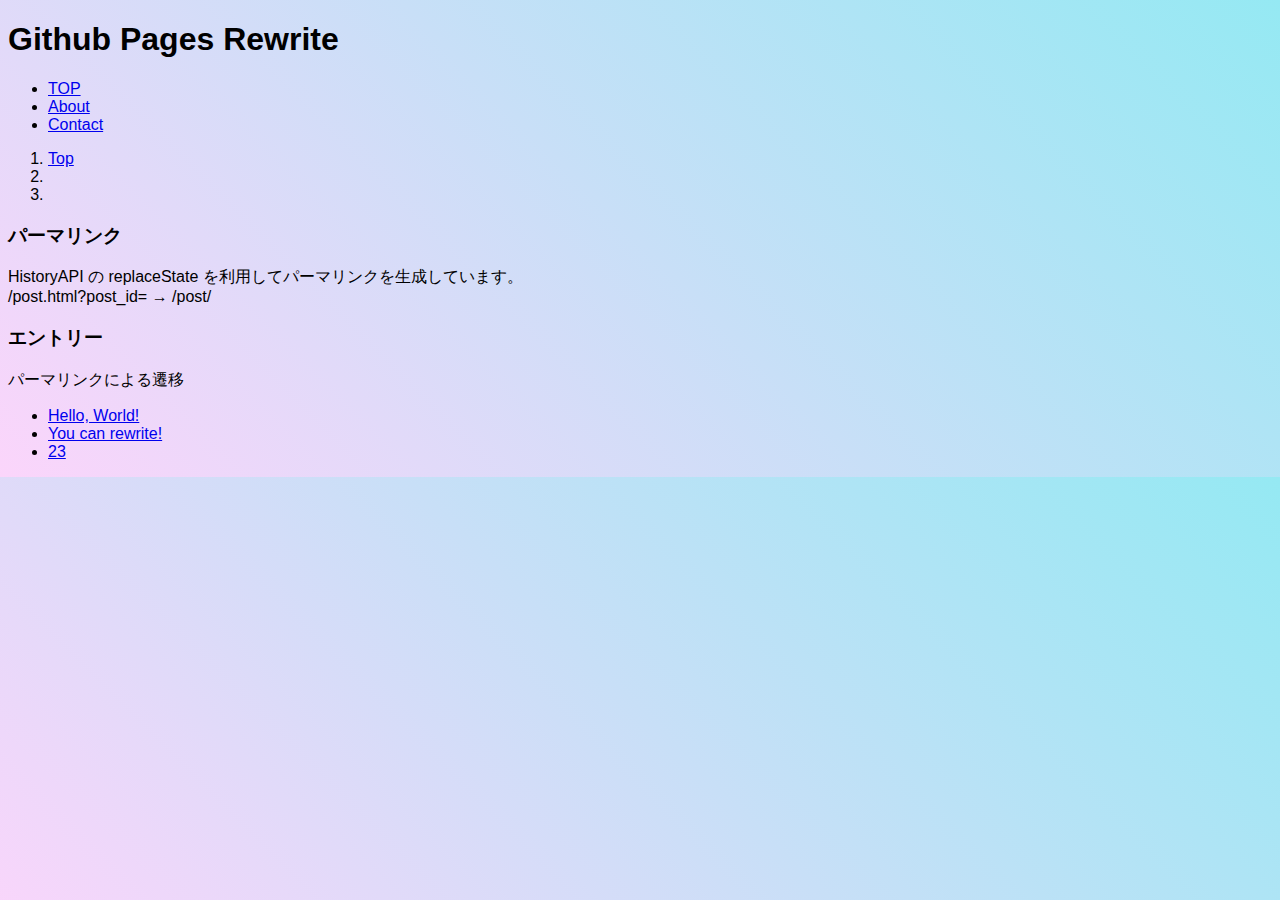
<file: post.html>
<!DOCTYPE html>
<html>
<head>
<meta http-equiv="X-UA-Compatible" content="IE=edge">
<title>Post | Github Pages Rewrite</title>
<meta charset="utf-8">
<meta name="description" content="">
<meta name="viewport" content="width=device-width, initial-scale=1">
<link rel="stylesheet" href="style.css">
<script>

  /*
   * Config
   */
  var file_name = 'post.html';
  var parameter_key = 'post_id';


  /*
   * Env
   */
   var path_name = window.location.pathname;
   var query_string = window.location.search;
   var base_dir = path_name.split(file_name)[0];


  /*
   * Process
   * (Rewrite URL using historyAPI)
   */
  var match_condition = new RegExp(parameter_key + '=[a-z0-9-_]+$');
  if (parameter = query_string.match(match_condition))
  {
    parameter_value = parameter[0].split('=')[1];
    history.replaceState(null, null, base_dir + file_name.replace('.html', '/') + parameter_value);
    document.title = parameter_value + ' | Github Pages Rewrite';
  }

</script>
</head>
<body>
  <h1>Github Pages Rewrite</h1>
  <h2><script>document.write(parameter_value);</script></h2>
  <nav>
    <ul>
      <li><a href="/ghp-rewrite">TOP</a></li>
  		<li><a href="/ghp-rewrite/about">About</a></li>
  		<li><a href="/ghp-rewrite/contact">Contact</a></li>
  	</ul>
  </nav>
	<ol>
    <li class="linked"><a href="/ghp-rewrite">Top</a><li>
    <li><script>document.write(parameter_value);</script></li>
  </ol>
  <h3>パーマリンク</h3>
  <p>HistoryAPI の replaceState を利用してパーマリンクを生成しています。<br>
    /post.html?post_id=<script>document.write(parameter_value);</script> → /post/<script>document.write(parameter_value);</script>
  </p>
  <h3>エントリー</h3>
  <p>パーマリンクによる遷移</p>
	<ul>
		<li><a href="/ghp-rewrite/post/hello-world">Hello, World!</a></li>
		<li><a href="/ghp-rewrite/post/you-can-rewrite">You can rewrite!</a></li>
		<li><a href="/ghp-rewrite/post/23">23</a></li>
	</ul>
</body>
</html>
</file>
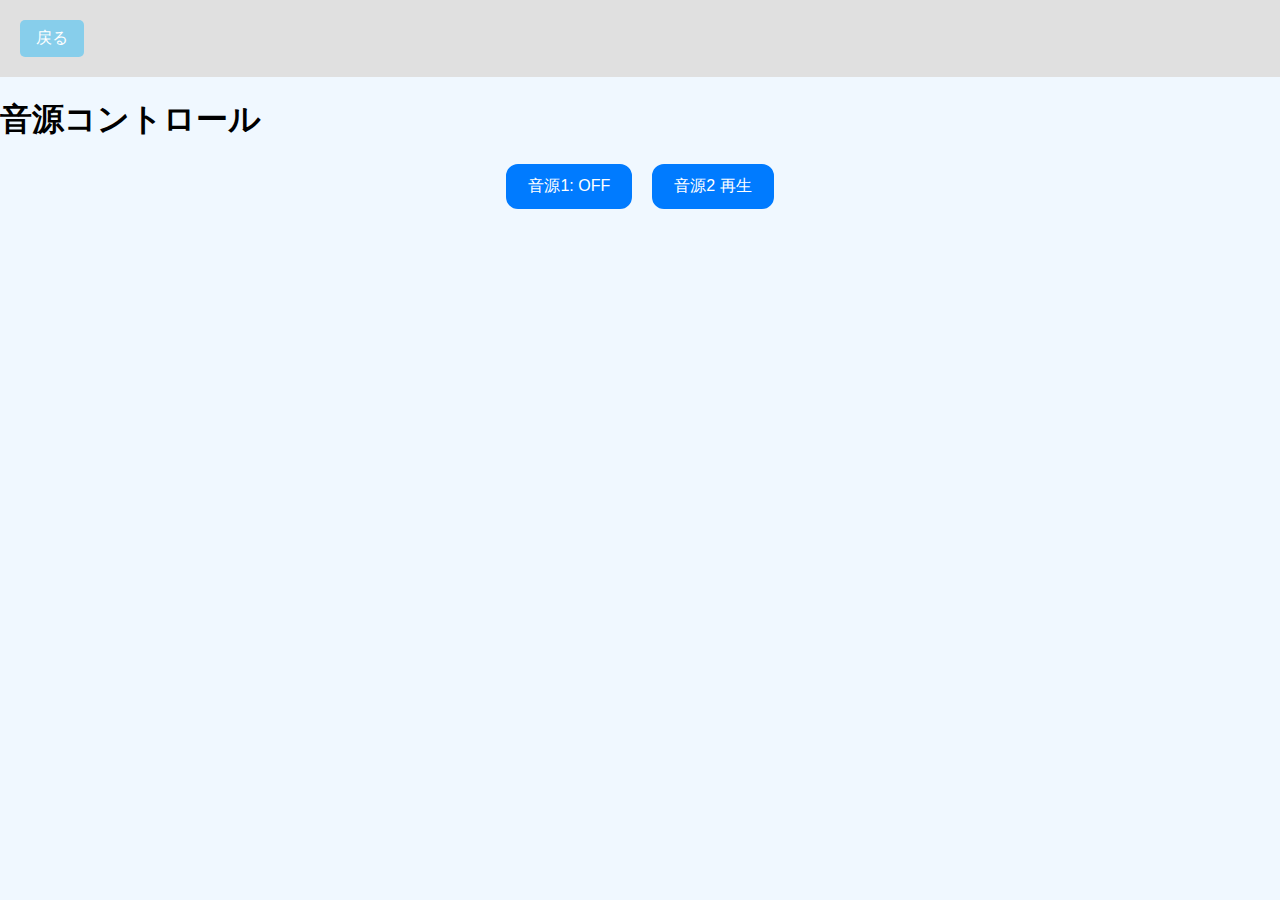
<file: sokusin.html>
<!DOCTYPE html>
<html lang="ja">
<head>
    <meta charset="UTF-8">
    <meta name="viewport" content="width=device-width, initial-scale=1.0">
    <title>MURON WEB</title>
    <link rel="stylesheet" href="css/style.css">
    <script src="js/script.js"></script>
    <style>
        .button-container {
            display: flex;
            gap: 20px;
            margin-top: 20px;
        }
        .indicator-container {
            display: flex;
            flex-direction: column;
            gap: 10px;
            margin-top: 20px;
        }
        button {
            padding: 10px 20px;
            font-size: 16px;
            cursor: pointer;
            border: 2px solid #007BFF;
            border-radius: 12px;
            background-color: #007BFF;
            color: white;
            transition: background-color 0.3s, transform 0.2s;
        }
        button:hover {
            background-color: #0056b3;
        }
        button:active {
            transform: scale(0.95);
        }
        .indicator {
            width: 120px;
            height: 40px;
            border: 2px solid #333;
            border-radius: 8px;
            display: flex;
            align-items: center;
            justify-content: center;
            background-color: transparent;
            color: #333;
            font-size: 14px;
            font-weight: bold;
            transition: background-color 0.3s;
        }
        .indicator.active {
            background-color: #ff0;
        }
        #lagToggleButton {
            position: absolute;
            top: 20px;
            left: 20px;
        }
        #mannaka {
            display: flex;
            flex-direction: column;
            align-items: center;
            justify-content: flex-start;
            height: 100vh;
            margin: 0;
            font-family: Arial, sans-serif;
            padding-top: 20px;
            position: relative;
        }
    </style>
</head>
<body>
    <header id="common-header">
        <div class="header-left">
            <button class="back-button" onclick="location.href='main.html'">戻る</button>
        </div>
        <div class="header-right" id="clock"></div>
    </header>
    <main>
        </main>
    <script>
        window.onload = function() {
            loadCommonHeader();
            updateClock();
            setInterval(updateClock, 1000);
        };
    </script>
    <!--以下オリジナル-->

    <h1 class="mannaka">音源コントロール</h1> 
    <div class="button-container">
        <button id="toggleAudio1">音源1: OFF</button>
        <button id="playAudio2">音源2 再生</button>
    </div>

    <audio id="audio1" src="music/matinamiharuka.mp3" loop></audio>
    <audio id="audio2" src="music/tobi.mp3"></audio>

    <script>
        const audio1 = document.getElementById('audio1');
        const audio2 = document.getElementById('audio2');
        const toggleAudio1Button = document.getElementById('toggleAudio1');
        const playAudio2Button = document.getElementById('playAudio2');

        let audio1Playing = false;

        toggleAudio1Button.addEventListener('click', () => {
            if (!audio1Playing) {
                audio1.play();
                toggleAudio1Button.textContent = '音源1: ON';
            } else {
                audio1.pause();
                audio1.currentTime = 0;
                toggleAudio1Button.textContent = '音源1: OFF';
            }
            audio1Playing = !audio1Playing;
        });

        playAudio2Button.addEventListener('click', () => {
            audio2.currentTime = 0;
            audio2.play();
        });
    </script>
</body>
</html>
</file>
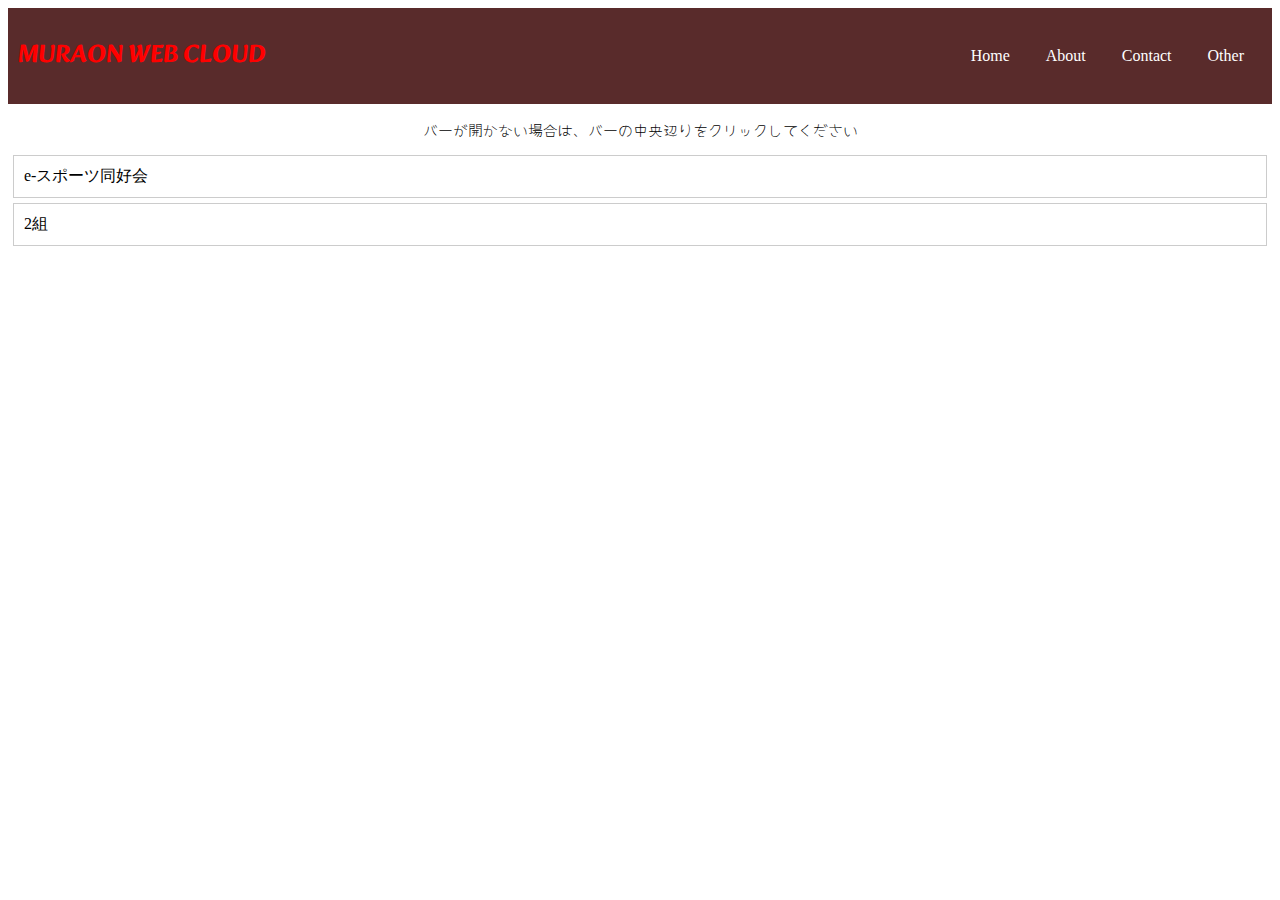
<file: time.html>
<!DOCTYPE html>
<html lang="ja">
<head>
  <meta charset="UTF-8" />
    <meta http-equiv="X-UA-Compatible" content="IE=edge" />
    <meta name="viewport" content="width=device-width, initial-scale=1.0" />
    <title>muraon WebCloud SYTEM</title>
    <link rel="shortcut icon" href="murao.ico">
    <link rel="preconnect" href="https://fonts.googleapis.com">
    <link rel="preconnect" href="https://fonts.gstatic.com" crossorigin>
    <link href="https://fonts.googleapis.com/css2?family=Alkatra&family=Yomogi&display=swap" rel="stylesheet">
    <meta name="viewport" content="width=device-width, initial-scale=1.0">
    <!--搭載フォントはAlkatraとYomogi、代替フォントはsans-serif-->

<style>
    nav {
        display: flex;
        justify-content: space-between;
        align-items: center;
        background-color: hsla(0, 90%, 12%, 0.842);
        padding: 10px;
      }

      /* Style for the menu items */
      nav ul {
        display: flex;
        list-style-type: none;
        margin: 0;
        padding: 0;
      }

      nav li {
        margin: 0 18px;
      }

      nav a {
        text-decoration: none;
        color: rgb(255, 255, 255);
      }

      /* Style for the image and text */
      nav .right {
        display: flex;
        align-items: center;
      }

      nav .right img {
        height: 30px;
        margin-right: 10px;
      }
.class {
cursor: pointer;
border: 1px solid #ccc;
padding: 10px;
margin: 5px;
}
.notes {
display: none;
padding: 10px;
border: 1px solid #ddd;
background-color: #f9f9f9;
}
</style>
<script>
function toggleNotes(classId) {
var notes = document.getElementById('notes-' + classId);
notes.style.display = notes.style.display === 'none' ? 'block' : 'none';
}
</script>
</head>
<body>
    <nav>
        <h1 style="font-size: 25px; font-family: Alkatra; color: rgb(255, 0, 0);">MURAON WEB CLOUD</h1>
        <ul class="menu">
          <li><a href="https://muraonsan.github.io/">Home</a></li>
          <li><a href="https://muraonsan.github.io/about.html">About</a></li>
          <li><a href="https://muraonsan.github.io/contact.html">Contact</a></li>
          <li><a href="https://muraonsan.github.io/other.html">Other</a></li>
        </ul>
      </nav>
      
      <div style="text-align:center;">
        <p style="font-size: 15px; font-family: Yomogi" class="text">バーが開かない場合は、バーの中央辺りをクリックしてください</p>
      </div>

<div class="class" onclick="toggleNotes('esports')">e-スポーツ同好会</div>
<div class="notes" id="notes-esports">
  <div style="text-align:center;">
    <p style="font-size: 10px; font-family: Yomogi" class="text">Note-ID:esports</p>
    <a href="icons/DLfile/esports/シフト表.pdf" download>Download Schedule Sheet</a>
    <a href="icons/DLfile/esports/当日の張り紙 スケジュール.pdf" download>Download e-sports sign</a>
    <a href="icons/DLfile/esports/利用できるゲームモード.pdf" download>Download Choice gamemode sign</a>
    <a href="icons/DLfile/esports/当日の張り紙 営業なしand交代しろ.pdf" download>Download Dont use sign</a>
    <p style="font-size: 10px; font-family: Yomogi">e-sports sign ファイルはDLできません。</p>
  </div>
</div>

<div class="class" onclick="toggleNotes('classroom')">2組</div>
<div class="notes" id="notes-classroom">
  <div style="text-align:center;">
    <p style="font-size: 10px; font-family: Yomogi" class="text">Note-ID:classroom</p>
    <a href="icons/DLfile/clasroom2/クラスシフト.pdf" download>Download Classroom schedule sheet</a>
  </div>
</div>
<!-- 他の授業も同様に追加 -->
</body>
</html>
</file>
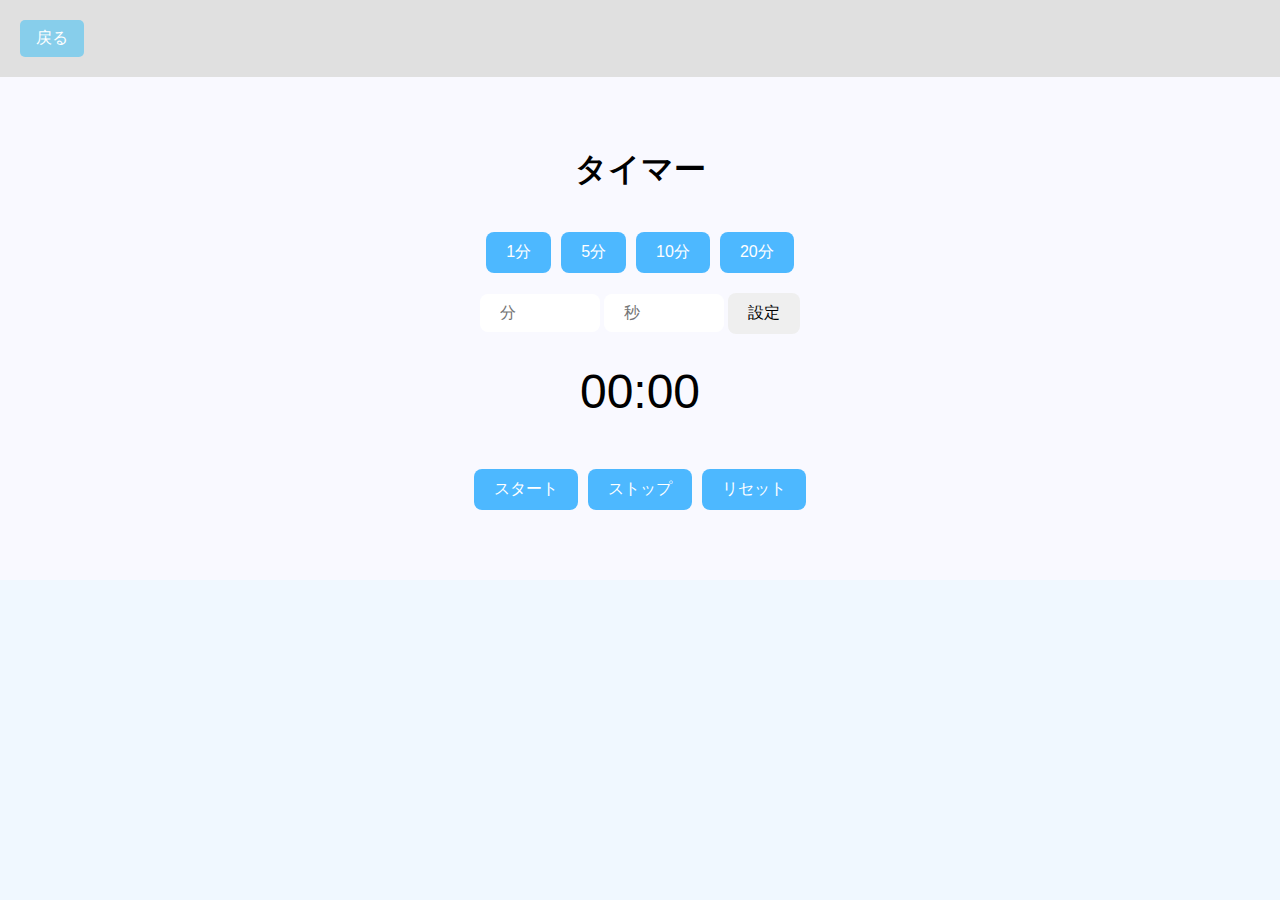
<file: timer.html>
<!DOCTYPE html>
<html lang="ja">
<head>
    <meta charset="UTF-8">
    <meta name="viewport" content="width=device-width, initial-scale=1.0">
    <title>MURAON WEB</title>
    <link rel="stylesheet" href="css/style.css">
    <link rel="stylesheet" href="css/time.css">
    <script src="js/script.js"></script>
</head>
<body>
    <header id="common-header">
        <div class="header-left">
            <button class="back-button" onclick="location.href='main.html'">戻る</button>
        </div>
        <div class="header-right" id="clock"></div>
    </header>
    <main>
        </main>
    <script>
        window.onload = function() {
            loadCommonHeader();
            updateClock();
            setInterval(updateClock, 1000);
        };
    </script>
<div id="senta">
<h1>タイマー</h1>
<div class="button-container">
    <button class="preset" onclick="setTimer(1 * 60)">1分</button>
    <button class="preset" onclick="setTimer(5 * 60)">5分</button>
    <button class="preset" onclick="setTimer(10 * 60)">10分</button>
    <button class="preset" onclick="setTimer(20 * 60)">20分</button>
</div>

<div>
    <input type="number" id="customMinutes" placeholder="分" min="0" style="width:80px;"> 
    <input type="number" id="customSeconds" placeholder="秒" min="0" max="59" style="width:80px;"> 
    <button onclick="setCustomTimer()">設定</button>
</div>

<div id="timerDisplay">00:00</div>

<div class="control-container">
    <button class="control" onclick="startTimer()">スタート</button>
    <button class="control" onclick="stopTimer()">ストップ</button>
    <button class="control" onclick="resetTimer()">リセット</button>
</div>

<button id="endConfirm" onclick="confirmEnd()">終了確認</button>

<audio id="endAudio" src="music/matinamiharuka.mp3"></audio>
</div>

<script>
    let countdown;
    let remainingTime = 0;
    let audio = document.getElementById('endAudio');

    function setTimer(seconds) {
        remainingTime = seconds;
        updateDisplay();
    }

    function setCustomTimer() {
        const customMinutes = parseInt(document.getElementById('customMinutes').value) || 0;
        const customSeconds = parseInt(document.getElementById('customSeconds').value) || 0;
        remainingTime = (customMinutes * 60) + customSeconds;
        updateDisplay();
    }

    function startTimer() {
        if (countdown) return; 
        countdown = setInterval(() => {
            if (remainingTime > 0) {
                remainingTime--;
                updateDisplay();
            } else {
                clearInterval(countdown);
                countdown = null;
                audio.play();
                document.getElementById('endConfirm').style.display = 'block';
            }
        }, 1000);
    }

    function stopTimer() {
        clearInterval(countdown);
        countdown = null;
    }

    function resetTimer() {
        stopTimer();
        remainingTime = 0;
        updateDisplay();
        audio.pause();
        audio.currentTime = 0;
        document.getElementById('endConfirm').style.display = 'none';
    }

    function confirmEnd() {
        resetTimer();
    }

    function updateDisplay() {
        const minutes = String(Math.floor(remainingTime / 60)).padStart(2, '0');
        const seconds = String(remainingTime % 60).padStart(2, '0');
        document.getElementById('timerDisplay').textContent = `${minutes}:${seconds}`;
    }
</script>

</body>
</html>
</file>
<file: style.css>
.text-container { /*テキスト中央*/
  display: flex;
  align-items: center;
  justify-content: center;
  height: 100vh;
}
/*フォント指定*/
.text {
  font-family:Impact, Haettenschweiler, 'Arial Narrow Bold', sans-serif;
  font-size: 16px;
}
/*bodyの背景グラデーション*/
body{
  background-image: repeating-linear-gradient(45deg, rgba(251, 213, 251, 1), rgba(149, 233, 243, 1));
  font-family: "Helvetica", "BugisniaPersonal", sans-serif;
}
/*ボタンの基本装飾*/
.button-Discord {
  background-color: #5865F2; /* 背景色 */
  border: none; /* 枠線なし */
  color: white; /* 文字色 */
  padding: 15px 32px; /* 上下左右の余白 */
  text-align: center; /* 文字を中央寄せ */
  text-decoration: none; /* 下線なし */
  display: inline-block; /* ボタンをインラインブロックで配置 */
  font-size: 16px; /* 文字のサイズ */
  margin: 4px 2px; /* 上下左右のマージン */
  cursor: pointer; /* マウスポインタを手形に */
}

.button-Twitter {
  background-color: #00acee; /* 背景色 */
  border: none; /* 枠線なし */
  color: white; /* 文字色 */
  padding: 15px 32px; /* 上下左右の余白 */
  text-align: center; /* 文字を中央寄せ */
  text-decoration: none; /* 下線なし */
  display: inline-block; /* ボタンをインラインブロックで配置 */
  font-size: 16px; /* 文字のサイズ */
  margin: 4px 2px; /* 上下左右のマージン */
  cursor: pointer; /* マウスポインタを手形に */
}

.button-GitHub {
  background-color: #000000; /* 背景色 */
  border: none; /* 枠線なし */
  color: white; /* 文字色 */
  padding: 15px 32px; /* 上下左右の余白 */
  text-align: center; /* 文字を中央寄せ */
  text-decoration: none; /* 下線なし */
  display: inline-block; /* ボタンをインラインブロックで配置 */
  font-size: 16px; /* 文字のサイズ */
  margin: 4px 2px; /* 上下左右のマージン */
  cursor: pointer; /* マウスポインタを手形に */
}

.button-Reddit {
  background-color: #ff5e00; /* 背景色 */
  border: none; /* 枠線なし */
  color: white; /* 文字色 */
  padding: 15px 32px; /* 上下左右の余白 */
  text-align: center; /* 文字を中央寄せ */
  text-decoration: none; /* 下線なし */
  display: inline-block; /* ボタンをインラインブロックで配置 */
  font-size: 16px; /* 文字のサイズ */
  margin: 4px 2px; /* 上下左右のマージン */
  cursor: pointer; /* マウスポインタを手形に */
}

.button-MAT {
  background-color: #f083e7; /* 背景色 */
  border: none; /* 枠線なし */
  color: white; /* 文字色 */
  padding: 15px 32px; /* 上下左右の余白 */
  text-align: center; /* 文字を中央寄せ */
  text-decoration: none; /* 下線なし */
  display: inline-block; /* ボタンをインラインブロックで配置 */
  font-size: 16px; /* 文字のサイズ */
  margin: 4px 2px; /* 上下左右のマージン */
  cursor: pointer; /* マウスポインタを手形に */
}
/*ボタンの中央配置クラス*/
.container {
  display: flex; /* flexコンテナを使用 */
  justify-content: center; /* flexアイテムを中央配置 */
}
/*円形アイコンを横中央に class 汎用不能*/
.circle {
  width: 200px;
  height: 200px;
  border-radius: 50%;
  background-image: url(muraoicon.png);
  background-position: center;
  background-repeat: no-repeat;
  background-size: cover;
  margin: 0 auto;
  text-align: center;
}
/*右寄りテキスト*/
.right {
  float: right;
}
/*ボタンにカーソルを持って行ったときのリンク色*/
.linkcolorchange:hover {
  color: rgb(9, 255, 0);
}
/*rumty アイコン円*/
.circleRumty {
  width: 200px;
  height: 200px;
  border-radius: 50%;
  background-image: url(Rumtyicon.gif);
  background-position: center;
  background-repeat: no-repeat;
  background-size: cover;
  margin: 0 auto;
  text-align: center;
}
/*rumu icon class ver2*/
.circleRumty2 {
  width: 200px;
  height: 200px;
  border-radius: 50%;
  background-image: url(Rumtyicon2.png);
  background-position: center;
  background-repeat: no-repeat;
  background-size: cover;
  margin: 0 auto;
  text-align: center;
}
/*フッター*/
footer {
  text-align: center;
  background-color: lightgray;
  padding: 20px;
}
/*image 中央配置*/
img {
  display: block;
  margin: 0 auto;
}
/*歴代アイコンページ １から8まで*/
.Rekidai-icon1 {
  width: 200px;
  height: 200px;
  border-radius: 50%;
  background-image: url(icons/muraoicon-1.jpg);
  background-position: center;
  background-repeat: no-repeat;
  background-size: cover;
  margin: 0 auto;
  text-align: center;
}

.Rekidai-icon2 {
  width: 200px;
  height: 200px;
  border-radius: 50%;
  background-image: url(icons/muraoicon-2.jpg);
  background-position: center;
  background-repeat: no-repeat;
  background-size: cover;
  margin: 0 auto;
  text-align: center;
}

.Rekidai-icon3 {
  width: 200px;
  height: 200px;
  border-radius: 50%;
  background-image: url(icons/muraoicon-3.jpg);
  background-position: center;
  background-repeat: no-repeat;
  background-size: cover;
  margin: 0 auto;
  text-align: center;
}

.Rekidai-icon4 {
  width: 200px;
  height: 200px;
  border-radius: 50%;
  background-image: url(icons/muraoicon-4.jpg);
  background-position: center;
  background-repeat: no-repeat;
  background-size: cover;
  margin: 0 auto;
  text-align: center;
}

.Rekidai-icon5 {
  width: 200px;
  height: 200px;
  border-radius: 50%;
  background-image: url(icons/muraoicon-5.jpg);
  background-position: center;
  background-repeat: no-repeat;
  background-size: cover;
  margin: 0 auto;
  text-align: center;
}

.Rekidai-icon6 {
  width: 200px;
  height: 200px;
  border-radius: 50%;
  background-image: url(icons/muraoicon-6.png);
  background-position: center;
  background-repeat: no-repeat;
  background-size: cover;
  margin: 0 auto;
  text-align: center;
}

.Rekidai-icon7 {
  width: 200px;
  height: 200px;
  border-radius: 50%;
  background-image: url(icons/muraoicon-7.jpg);
  background-position: center;
  background-repeat: no-repeat;
  background-size: cover;
  margin: 0 auto;
  text-align: center;
}

.Rekidai-icon8 {
  width: 200px;
  height: 200px;
  border-radius: 50%;
  background-image: url(icons/muraoicon-8.png);
  background-position: center;
  background-repeat: no-repeat;
  background-size: cover;
  margin: 0 auto;
  text-align: center;
}
</file>
<file: css/style.css>
body {
    background-color: #f0f8ff; /* 近未来的な白色 */
    font-family: sans-serif;
    margin: 0;
    padding: 0;
}

header {
    display: flex;
    justify-content: space-between;
    align-items: center;
    padding: 20px;
    background-color: #e0e0e0;
}

.header-left {
    font-size: 24px;
    font-weight: bold;
}

.header-right {
    font-size: 18px;
}

.button-container {
    display: flex;
    flex-wrap: wrap;
    justify-content: center;
    margin-top: 50px;
}

.page-button {
    background-color: #87ceeb; /* 水色に近い青色 */
    color: white;
    padding: 15px 30px;
    margin: 10px;
    border: none;
    border-radius: 25px;
    font-size: 18px;
    cursor: pointer;
}

.page-button:hover {
    background-color: #6495ed;
}

.back-button {
    background-color: #87ceeb;
    color: white;
    padding: 8px 16px;
    border: none;
    border-radius: 5px;
    cursor: pointer;
    font-size: 16px;
}

.back-button:hover {
    background-color: #6495ed;
}

.pattaya-regular {
    font-family: "Pattaya", sans-serif;
    font-weight: 400;
    font-style: normal;
  }
</file>
<file: css/doainfo.css>
main {
    font-family: sans-serif;
    text-align: center;
    margin: 50px;
  }
  .option-button {
    padding: 1em 2em;
    margin: 10px;
    font-size: 1.2rem;
    border: none;
    border-radius: 9px;
    background-color: #2196F3; /* 青 */
    color: white;
    cursor: pointer;
    transition: background-color 0.3s;
  }
  .option-button.selected {
    background-color: #FFD700; /* 黄色 */
    color: black;
  }
  /*以下古い設定ボタン*/
  #confirm-button-old {
    margin-top: 50px;
    padding: 1.5em 3em;
    font-size: 2.5rem;
    border: none;
    border-radius: 9px; /* 角丸の処理*/
    background-color: #2196F3; /* 青 */
    color: white;
    cursor: pointer;
    transition: background-color 0.3s;
  } 
  /* 新しい確認ボタン*/
  #confirm-button {
    margin-top: 50px;
    width: 240px; /* 横幅を指定 */
    height: 130px; /* 縦幅を指定 */
    font-size: 2.5rem;
    border: none;
    border-radius: 9px; /* 角丸をなくすなら0、少し丸くするなら好みで調整 */
    background-color: #2196F3; /* 青 */
    color: white;
    cursor: pointer;
    transition: background-color 0.3s;
  }

  /* 点滅アニメーション */
  @keyframes blink {
    0% { background-color: #2196F3; color: white; }
    50% { background-color: white; color: #2196F3; }
    100% { background-color: #2196F3; color: white; }
  }
  #confirm-button.blinking {
    animation: blink 0.8s infinite;
  }

  body {
    background-color: rgb(71,85,85);
  }
</file>
<file: css/moji.css>
.moji-senta {
    text-align:center
}

.moji-migi {
    text-align:right
}

.moji-hidari {
    text-align:left
}
</file>
<file: css/mojikakudai.css>
main {
    margin: 0;
    font-family: Arial, sans-serif;
    background-color: #f5f5f5;
  }
  .top-container {
    display: flex;
    justify-content: center;
    align-items: center;
    margin-top: 40px;
  }
  input {
    padding: 10px;
    font-size: 1.2rem;
    width: 300px;
    border: 2px solid #ccc;
    border-radius: 8px;
    outline: none;
    text-align: center;
  }
  button {
    margin-left: 10px;
    padding: 10px 20px;
    font-size: 1rem;
    border: none;
    border-radius: 8px;
    background-color: #007bff;
    color: white;
    cursor: pointer;
    transition: background-color 0.3s;
  }
  button:hover {
    background-color: #0056b3;
  }
  .blinking {
    animation: blink 1s infinite;
  }
  @keyframes blink {
    0% { background-color: #007bff; color: white; box-shadow: 0 0 10px rgba(0,123,255,0.7); }
    50% { background-color: white; color: #007bff; box-shadow: 0 0 10px rgba(0,123,255,0.3); }
    100% { background-color: #007bff; color: white; box-shadow: 0 0 10px rgba(0,123,255,0.7); }
  }
  #display {
    margin-top: 80px;
    font-size: 4rem;
    font-weight: bold;
    color: #333;
    text-align: center;
    word-wrap: break-word;
  }
</file>
<file: css/time.css>
h1 {
    margin-bottom: 20px;
}

.button-container, .control-container {
    margin: 20px 0;
    display: flex;
    gap: 10px;
    flex-wrap: wrap;
    justify-content: center;
}

button, input[type="number"] {
    padding: 10px 20px;
    font-size: 16px;
    border-radius: 8px;
    border: none;
    cursor: pointer;
}

button.preset {
    background-color: #4db8ff;
    color: white;
}

button.control {
    background-color: #4db8ff;
    color: white;
}

#timerDisplay {
    font-size: 48px;
    margin: 30px 0;
}

#endConfirm {
    display: none;
    position: fixed;
    bottom: 20px;
    right: 20px;
    padding: 15px 30px;
    font-size: 18px;
    border-radius: 12px;
    background-color: red;
    color: white;
    animation: blink 1s infinite;
    cursor: pointer;
}

@keyframes blink {
    0%, 50% { background-color: red; }
    50%, 100% { background-color: blue; }
}

#backButton {
    position: absolute;
    top: 20px;
    left: 20px;
    padding: 10px 20px;
    font-size: 14px;
    border-radius: 8px;
    background-color: #4db8ff;
    color: white;
    border: none;
    cursor: pointer;
    text-decoration: none;
}

#senta {
    font-family: Arial, sans-serif;
    background-color: #f9f9ff;
    display: flex;
    flex-direction: column;
    align-items: center;
    padding: 50px 20px;
}
</file>
